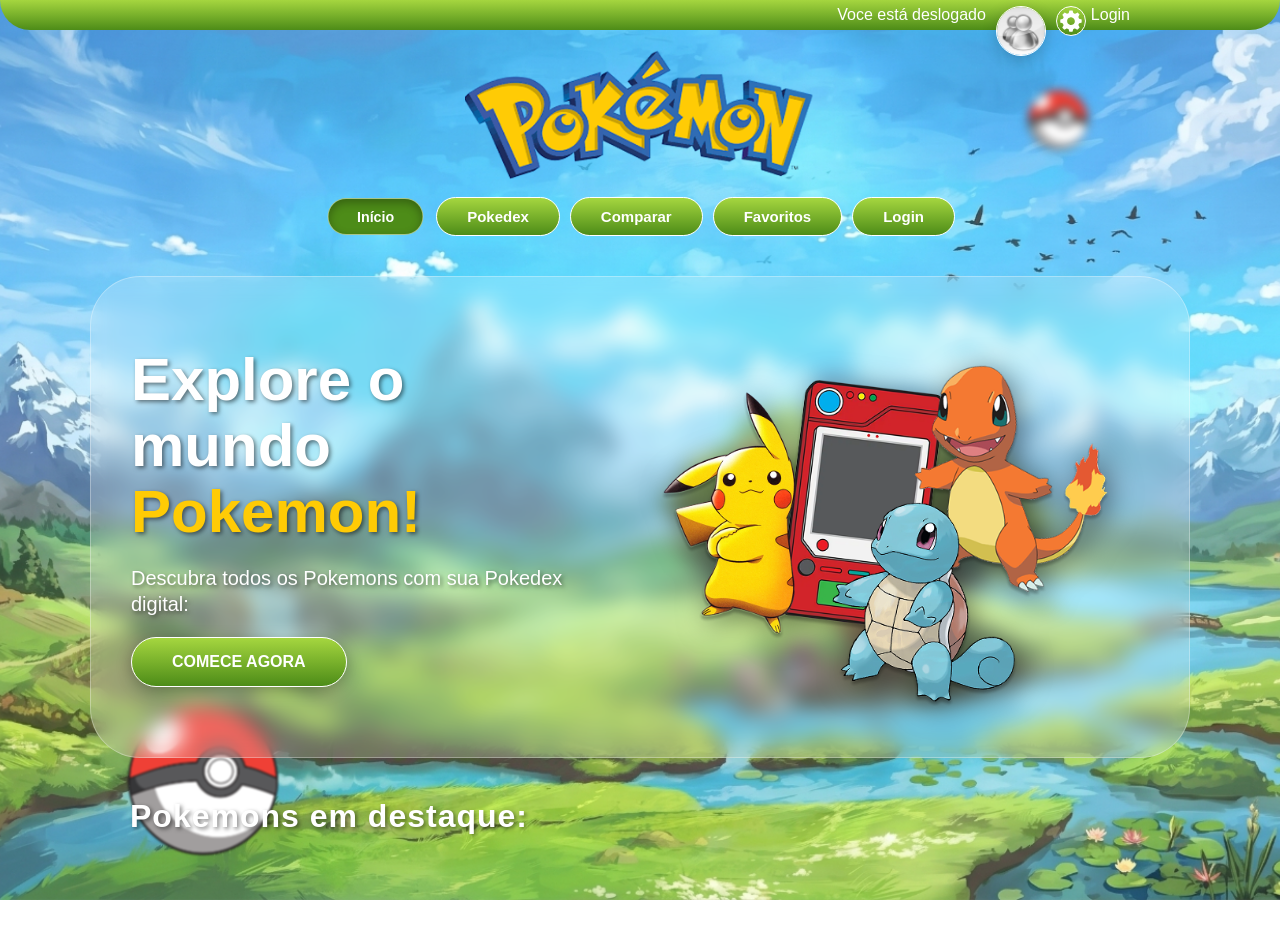
<file: index.html>
<!DOCTYPE html>
<html lang="pt-br">
<head>
    <meta charset="UTF-8">
    <meta name="viewport" content="width=device-width, initial-scale=1.0">
    <title>Redirect...</title>
    <link id="favicon" rel="icon" type="image/png" href="../assets/favicon.png">
</head>
<body>
    <script>window.location.href = "html";</script>
</body>
</html>
</file>
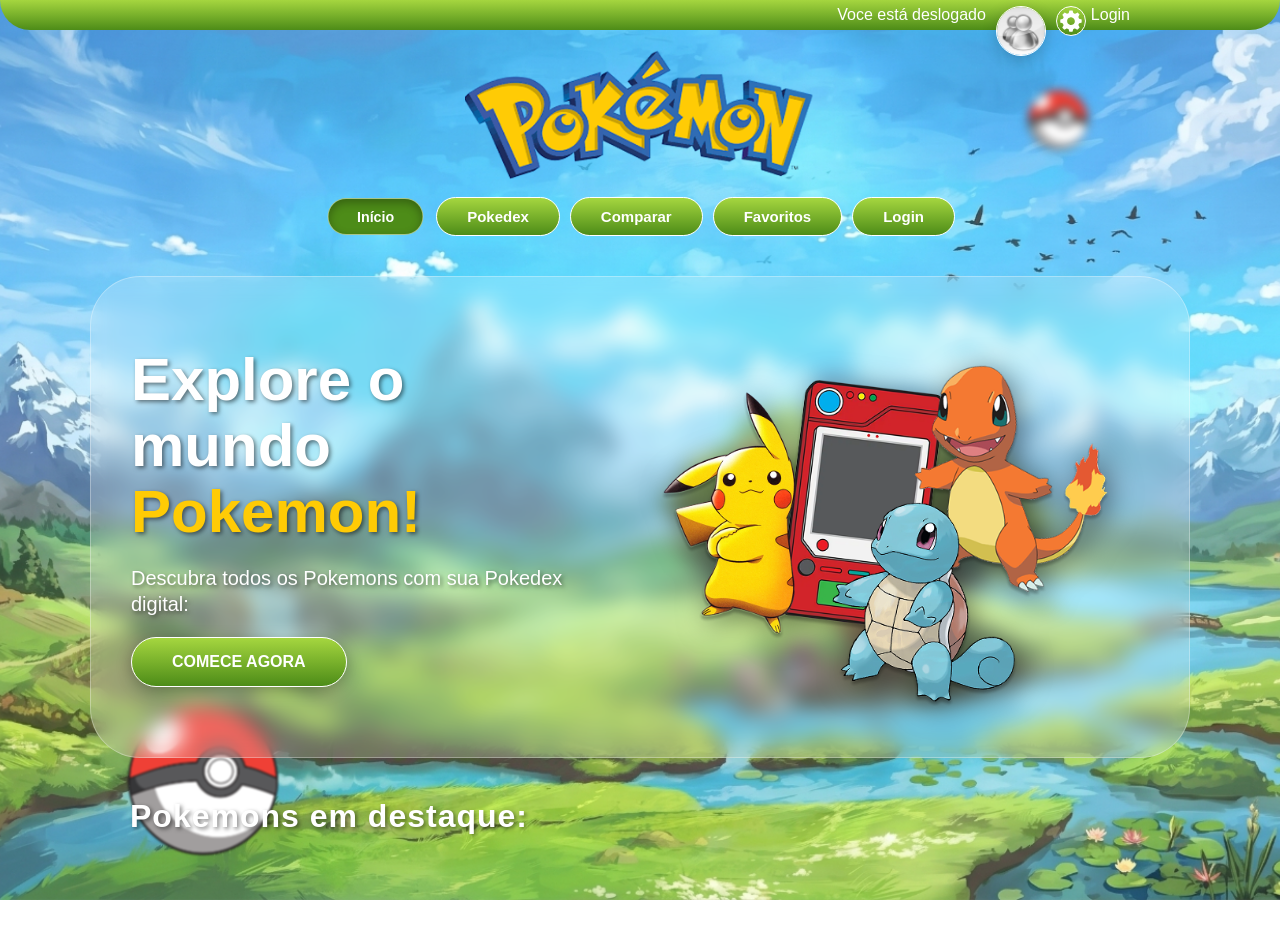
<file: html/index.html>
<!DOCTYPE html>
<html lang="pt-br">
<head>
    <script src="../js/inicializador-tema.js"></script>
    <meta charset="UTF-8">
    <meta name="viewport" content="width=device-width, initial-scale=1.0">
    <title>Pokedex</title>
    <link rel="stylesheet" href="../css/global.css">
    <link rel="stylesheet" href="../css/style-index.css">
    <link id="favicon" rel="icon" type="image/png" href="../assets/favicon.png">
</head>
<body>
    <audio id="musica" loop preload="auto">
        <source src="../assets/audio/tema.mp3" type="audio/mpeg">
        Seu navegador não suporta o elemento de áudio.
    </audio>
    <div class="userbar" id="userbar">
        <div class="userbarDivButtons">
            <span id="userBarSaudacao"></span>
            <img src="../assets/img/usericon.png" alt="UserIcon" class="userBarIconDeslogado" id="userBarIcon">
            <img src="../assets/img/configicon.svg" alt="ConfigIcon" id="ConfigIcon" onclick="toggleConfig()" class="ConfigIcon">
            
            <a href="../html/login.html" style="text-decoration: none;" id="userBarLogin">Login</a>
            <a id="userBarLogout">Sair</a>
        </div>
            
        <div class="userbarDivConfig">
            <span class="configPainel" id="configPainel"></span>
        </div>
    </div>
    
    <div class="bubbles-container">
        <div class="bubble"></div><div class="bubble"></div><div class="bubble"></div><div class="bubble"></div>
        <div class="bubble"></div><div class="bubble"></div><div class="bubble"></div><div class="bubble"></div>
    </div>

    <div class="pokeballs-container">
        <div class="pokeball p-1"></div><div class="pokeball p-2"></div><div class="pokeball p-3"></div>
    </div>

    <header>
        <nav>
            <div class="logo">
                <img src="../assets/logo-pokedex.png" alt="Logo">
            </div>
            <ul>
                <li><a href="index.html" class="btn-nav active">Início</a></li>
                <li><a href="mainpage.html" class="btn-nav">Pokedex</a></li>
                <li><a href="compare.html" class="btn-nav">Comparar</a></li>
                <li><a href="favoritos.html" class="btn-nav">Favoritos</a></li>
                <li><a href="login.html" class="btn-nav">Login</a></li>
            </ul>
        </nav>
    </header>

    <main>
        <section class="hero-banner">
            <div class="hero-content">
                <h1>Explore o mundo <span>Pokemon!</span></h1>
                <p>Descubra todos os Pokemons com sua Pokedex digital:</p>
                <button class="btn-start" onclick="window.location.href='mainpage.html'">COMECE AGORA</button>
            </div>
            <div class="hero-image">
                <div></div>
            </div>
        </section>
    </main>

    <section class="destaques">
       <h2>Pokemons em destaque:</h2>
        <div class="carousel-container">
            <button class="arrow-btn left" onclick="scrollCarousel(-1)">&#10094;</button>
            <div id="pokemon-list" class="pokemon-container"></div>
            <button class="arrow-btn right" onclick="scrollCarousel(1)">&#10095;</button>
        </div>
    </section>

    <script src="../js/global.js"></script>
    <script src="../js/index.js"></script>
</body>
</html>
</file>
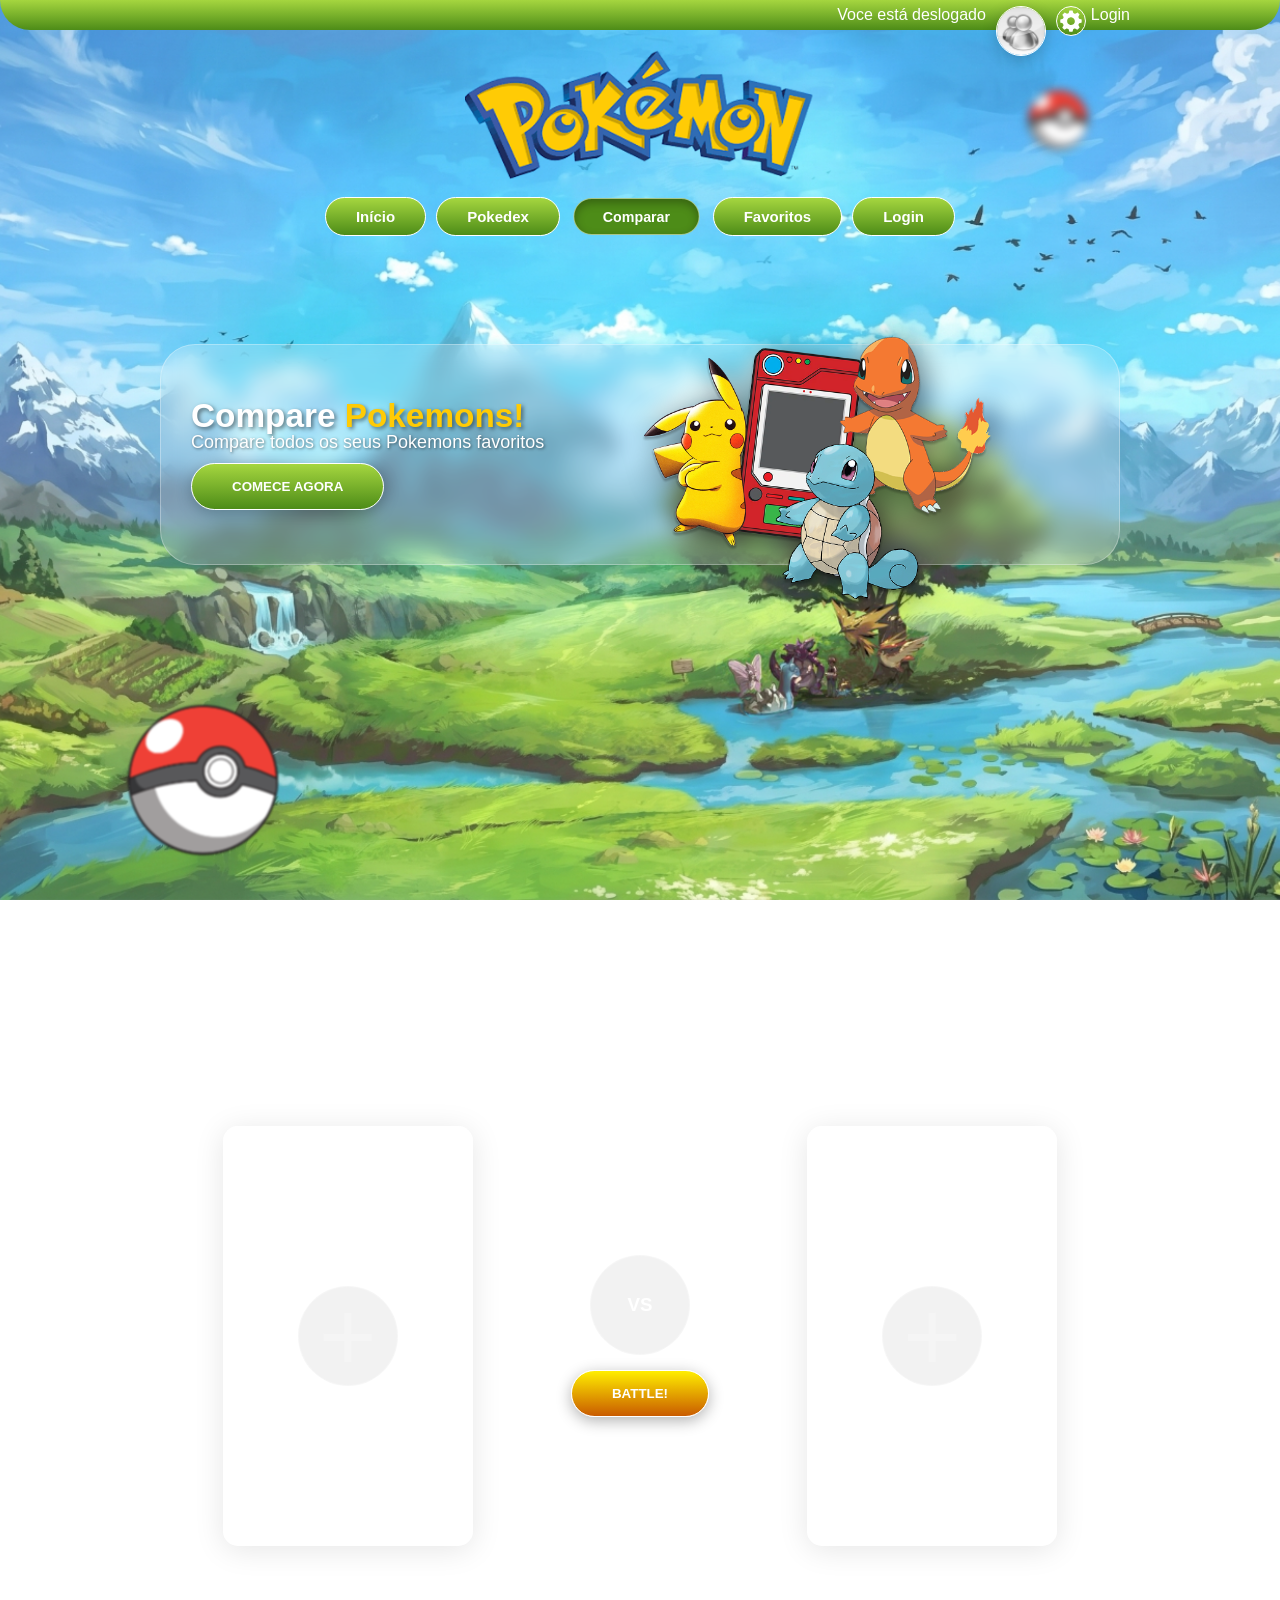
<file: html/compare.html>
<!DOCTYPE html>
<html lang="pt-BR">
<head>
    <meta charset="UTF-8">
    <meta name="viewport" content="width=device-width, initial-scale=1.0">
    <title>Pokedex - Compare</title>
    <link rel="stylesheet" href="../css/global.css">
    <link rel="stylesheet" href="../css/style-compare.css">
    <link id="favicon" rel="icon" type="image/png" href="../assets/favicon.png">
    <script src="../js/inicializador-tema.js"></script>
</head>
<body>
    <audio id="musica" loop preload="auto">
        <source src="../assets/audio/tema.mp3" type="audio/mpeg">
        Seu navegador não suporta o elemento de áudio.
    </audio>
    <div class="userbar" id="userbar">
        <div class="userbarDivButtons">
            <span id="userBarSaudacao"></span>
            <img src="../assets/img/usericon.png" alt="UserIcon" class="userBarIconDeslogado" id="userBarIcon">
            <img src="../assets/img/configicon.svg" alt="ConfigIcon" id="ConfigIcon" onclick="toggleConfig()" class="ConfigIcon">
            
            <a href="../html/login.html" style="text-decoration: none;" id="userBarLogin">Login</a>
            <a id="userBarLogout">Sair</a>
        </div>
            
        <div class="userbarDivConfig">
            <span class="configPainel" id="configPainel"></span>
        </div>
    </div>
    
    <div class="bubbles-container">
        <div class="bubble"></div><div class="bubble"></div><div class="bubble"></div><div class="bubble"></div>
        <div class="bubble"></div><div class="bubble"></div><div class="bubble"></div><div class="bubble"></div>
    </div>
    <div class="pokeballs-container">
        <div class="pokeball p-1"></div><div class="pokeball p-2"></div><div class="pokeball p-3"></div>
    </div>

    <header>
        <nav>
            <a href="index.html" class="logo"><img src="../assets/logo-pokedex.png" alt="Logo"></a>
            <ul>
                <li><a href="index.html" class="btn-nav">Início</a></li>
                <li><a href="mainpage.html" class="btn-nav">Pokedex</a></li>
                <li><a href="compare.html" class="btn-nav active">Comparar</a></li>
                <li><a href="favoritos.html" class="btn-nav">Favoritos</a></li>
                <li><a href="login.html" class="btn-nav">Login</a></li>
            </ul>
        </nav>
    </header>

    <main>
        <section class="hero-div" id="banner-div">
            <div class="hero-banner">
                <div class="hero-content">
                    <h1>Compare <span>Pokemons!</span></h1>
                    <p>Compare todos os seus Pokemons favoritos</p>
                    <button class="btn-start" onclick="irParaSectionCompare()">COMECE AGORA</button>
                </div>
                <div class="hero-image"><div></div></div>
            </div>
            <h3 id="carouselContainerComparacaoTitle"></h3>
            <div class="carousel-container-compare" id="carouselContainerComparacao">
                <button class="arrow-btn left" onclick="scrollCarouselCompare(-1)">&#10094;</button>
                <div id="divUltimasComparacoes"></div>
                <button class="arrow-btn right" onclick="scrollCarouselCompare(1)">&#10095;</button>
            </div>
        </section>

        <section class="card-add-content" id="sectionCompare">
            <div class="card-add-empty" id="card1">
                <div class="card-add-empty-circle"><h1>+</h1></div>
            </div>

            <div id="vs-button">
                <div class="card-add-empty-circle h1">
                    <h3>VS</h3>
                </div>
                <button  onclick="battle()">Battle!</button>
            </div>

            <div class="card-add-empty" id="card2">
                <div class="card-add-empty-circle"><h1>+</h1></div>
            </div>
        </section>

    </main>

    <div class="modal-container" id="modal-container"></div>

    <script src="../js/global.js"></script>
    <script src="../js/compare.js"></script>
</body>
</html>
</file>
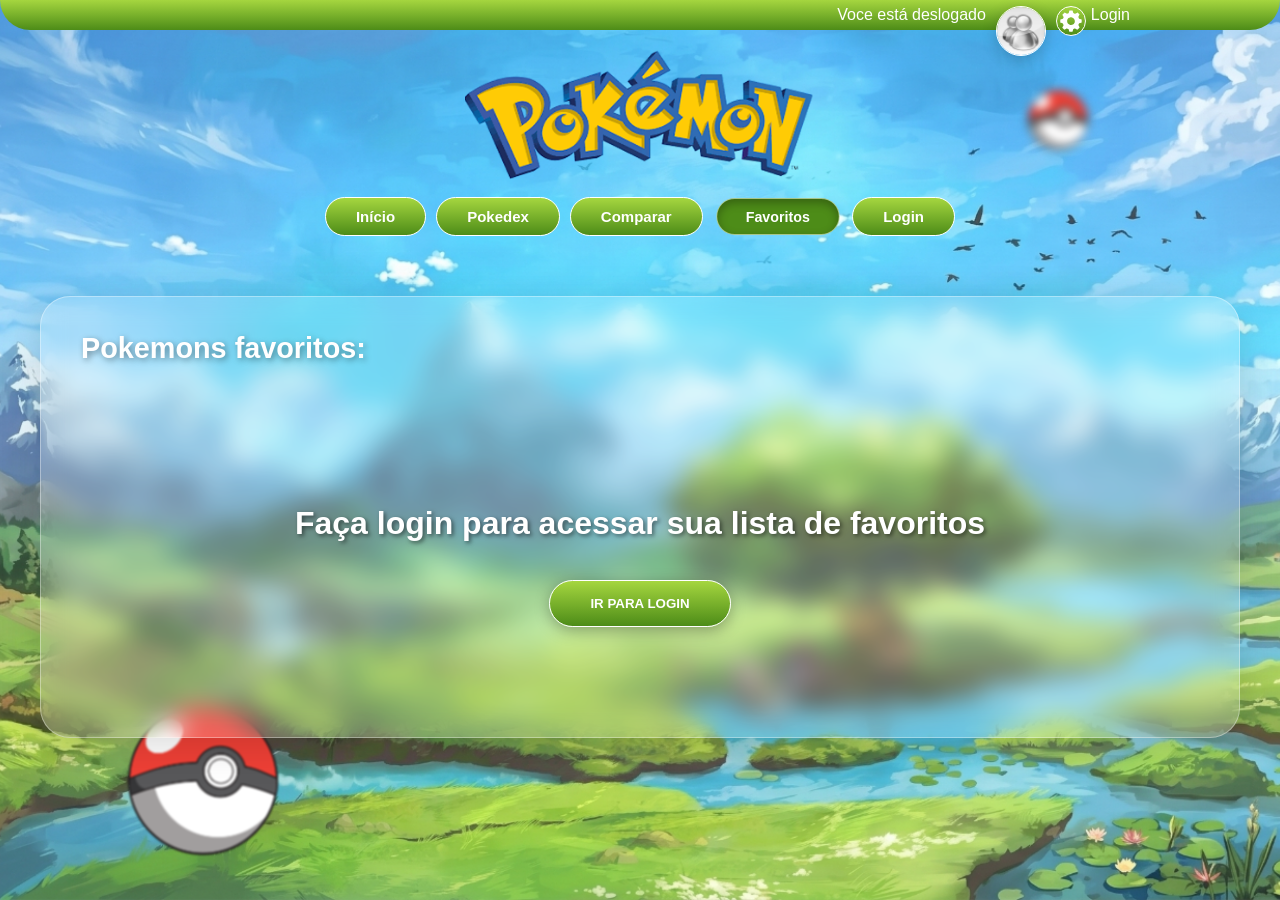
<file: html/favoritos.html>
<!DOCTYPE html>
<html lang="pt-BR">
<head>
    <script src="../js/inicializador-tema.js"></script>
    <meta charset="UTF-8">
    <meta name="viewport" content="width=device-width, initial-scale=1.0">
    <title>Pokedex - Favoritos</title>
    <link rel="stylesheet" href="../css/global.css">
    <link rel="stylesheet" href="../css/style-favoritos.css">
    <link id="favicon" rel="icon" type="image/png" href="../assets/favicon.png">
</head>
<body>
    <audio id="musica" loop preload="auto">
        <source src="../assets/audio/tema.mp3" type="audio/mpeg">
        Seu navegador não suporta o elemento de áudio.
    </audio>
    <div class="userbar" id="userbar">
        <div class="userbarDivButtons">
            <span id="userBarSaudacao"></span>
            <img src="../assets/img/usericon.png" alt="UserIcon" class="userBarIconDeslogado" id="userBarIcon">
            <img src="../assets/img/configicon.svg" alt="ConfigIcon" id="ConfigIcon" onclick="toggleConfig()" class="ConfigIcon">
            
            <a href="../html/login.html" style="text-decoration: none;" id="userBarLogin">Login</a>
            <a id="userBarLogout">Sair</a>
        </div>
            
        <div class="userbarDivConfig">
            <span class="configPainel" id="configPainel"></span>
        </div>
    </div>
    
    <div class="bubbles-container">
        <div class="bubble"></div><div class="bubble"></div><div class="bubble"></div><div class="bubble"></div>
        <div class="bubble"></div><div class="bubble"></div><div class="bubble"></div><div class="bubble"></div>
    </div>

    <div class="pokeballs-container">
        <div class="pokeball p-1"></div><div class="pokeball p-2"></div><div class="pokeball p-8"></div>
    </div>

    <header>
        <nav>
            <div class="logo"><img src="../assets/logo-pokedex.png" alt="Logo"></div>
            <ul>
                <li><a href="index.html" class="btn-nav">Início</a></li>
                <li><a href="mainpage.html" class="btn-nav">Pokedex</a></li>
                <li><a href="compare.html" class="btn-nav">Comparar</a></li>
                <li><a href="favoritos.html" class="btn-nav active">Favoritos</a></li>
                <li><a href="login.html" class="btn-nav">Login</a></li>
            </ul>
        </nav>
    </header>

    <main class="favoritos-main">
        <section class="favoritos-box">
            <h1>Pokemons favoritos:</h1>
            <div class="favoritos-grid" id="favoritosGrid"></div>
        </section>
    </main>

    <button id="backToTop" onclick="scrollToTop()">↑</button>

    <script src="../js/global.js"></script>
    <script src="../js/favoritos.js"></script>
</body>
</html>
</file>
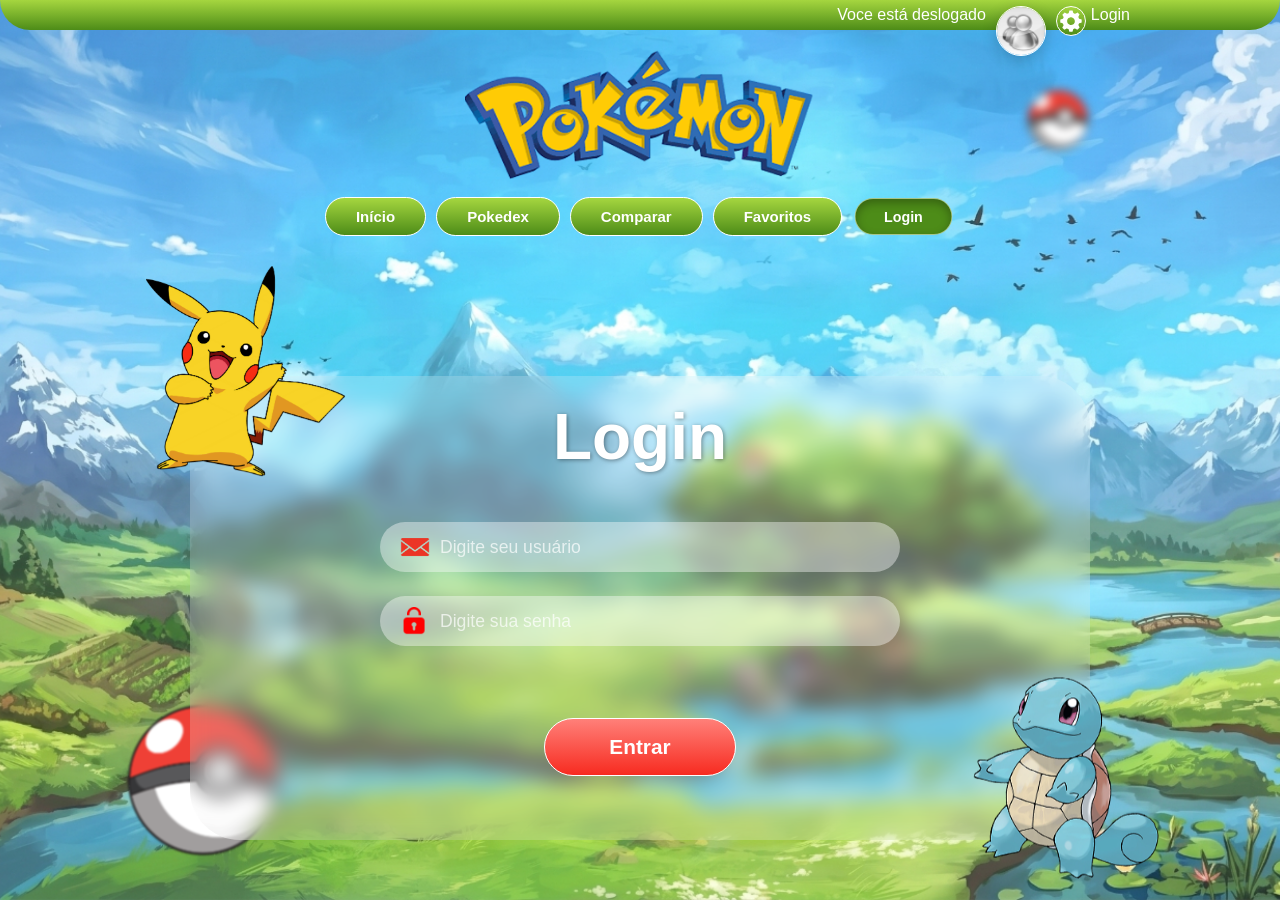
<file: html/login.html>
<!DOCTYPE html>
<html lang="pt-BR">
<head>
    <script src="../js/inicializador-tema.js"></script>
    <meta charset="UTF-8">
    <meta name="viewport" content="width=device-width, initial-scale=1.0">
    <title>Pokedex - Login</title>
    <link rel="stylesheet" href="../css/global.css">
    <link rel="stylesheet" href="../css/style-login.css">
    <link id="favicon" rel="icon" type="image/png" href="../assets/favicon.png">
</head>
<body>
    <audio id="musica" autoplay loop muted>
        <source src="../assets/audio/tema.mp3" type="audio/mpeg">
        Seu navegador não suporta o elemento de áudio.
    </audio>
    <div class="userbar" id="userbar">
        <div class="userbarDivButtons">
            <span id="userBarSaudacao"></span>
            <img src="../assets/img/usericon.png" alt="UserIcon" class="userBarIconDeslogado" id="userBarIcon">
            <img src="../assets/img/configicon.svg" alt="ConfigIcon" id="ConfigIcon" onclick="toggleConfig()" class="ConfigIcon">
            
            <a href="../html/login.html" style="text-decoration: none;" id="userBarLogin">Login</a>
            <a id="userBarLogout">Sair</a>
        </div>
            
        <div class="userbarDivConfig">
            <span class="configPainel" id="configPainel"></span>
        </div>
    </div>
    
    <div class="bubbles-container">
        <div class="bubble"></div><div class="bubble"></div><div class="bubble"></div><div class="bubble"></div>
        <div class="bubble"></div><div class="bubble"></div><div class="bubble"></div><div class="bubble"></div>
    </div>
    <div class="pokeballs-container">
        <div class="pokeball p-1"></div><div class="pokeball p-2"></div><div class="pokeball p-3"></div>
    </div>
    <header>
        <nav>
            <div class="logo"><img src="../assets/logo-pokedex.png" alt="Logo"></div>
            <ul>
                <li><a href="index.html" class="btn-nav">Início</a></li>
                <li><a href="mainpage.html" class="btn-nav">Pokedex</a></li>
                <li><a href="compare.html" class="btn-nav">Comparar</a></li>
                <li><a href="favoritos.html" class="btn-nav">Favoritos</a></li>
                <li><a href="login.html" class="btn-nav active">Login</a></li>
            </ul>
        </nav>
    </header>
    <main class="login-card-container">
        <div class="login-card">
            <div class="char-one char--left"></div>
            <div class="char-two char--right"></div>
            <h1 class="login-card-title">Login</h1>
            <form class="login-form" action="/login" method="POST">
            <div class="form-field">
                <img src="../assets/img/username.png" alt="Username" class="form-field-icon">
                <input id="usuario" type="text" name="usuario"
                    class="form-field-input" autocomplete="username" placeholder="Digite seu usuário">
            </div>
            <div class="form-field">
                <img src="../assets/img/password.png" alt="Password" class="form-field-icon form-field-icon--password">
                <input id="senha" type="password" name="senha"
                    class="form-field-input" autocomplete="current-password" placeholder="Digite sua senha">
            </div>
            <button type="submit" class="btn btn--primary">Entrar</button>
            </form>
        </div>
    </main>

    <script src="../js/global.js"></script>
    <script src="../js/login.js"></script>
</body>
</html>
</file>
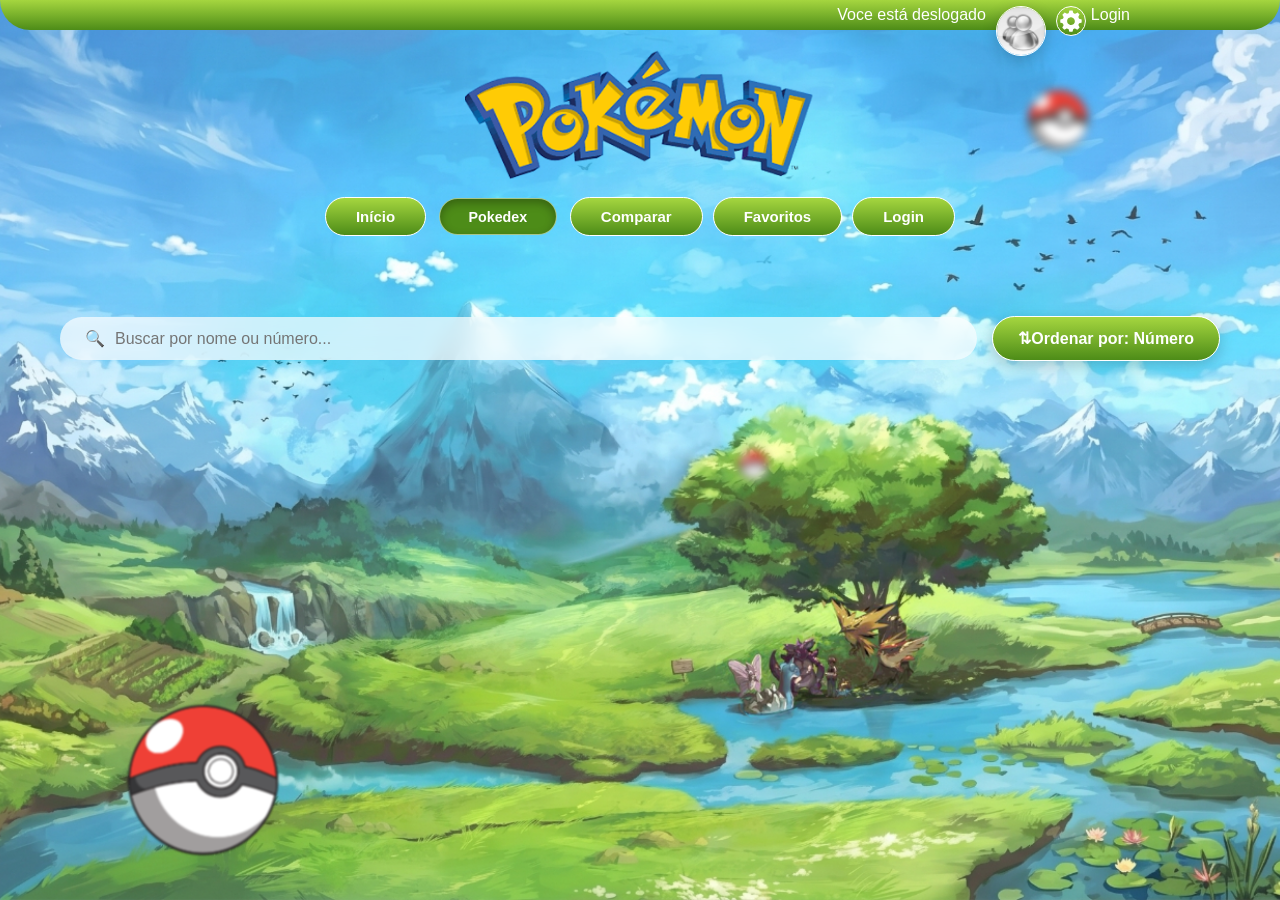
<file: html/mainpage.html>
<!DOCTYPE html>
<html lang="pt-br">
<head>
    <script src="../js/inicializador-tema.js"></script>
    <meta charset="UTF-8">
    <meta name="viewport" content="width=device-width, initial-scale=1.0">
    <title>Pokedex</title>
    <link rel="stylesheet" href="../css/global.css">
    <link rel="stylesheet" href="../css/style-pokedex.css">
    <link id="favicon" rel="icon" type="image/png" href="../assets/favicon.png">
</head>
<body>
    <audio id="musica" autoplay loop muted>
        <source src="../assets/audio/tema.mp3" type="audio/mpeg">
        Seu navegador não suporta o elemento de áudio.
    </audio>
    <div class="userbar" id="userbar">
        <div class="userbarDivButtons">
            <span id="userBarSaudacao"></span>
            <img src="../assets/img/usericon.png" alt="UserIcon" class="userBarIconDeslogado" id="userBarIcon">
            <img src="../assets/img/configicon.svg" alt="ConfigIcon" id="ConfigIcon" onclick="toggleConfig()" class="ConfigIcon">
            
            <a href="../html/login.html" style="text-decoration: none;" id="userBarLogin">Login</a>
            <a id="userBarLogout">Sair</a>
        </div>
            
        <div class="userbarDivConfig">
            <span class="configPainel" id="configPainel"></span>
        </div>
    </div>
    
    <div class="bubbles-container">
        <div class="bubble"></div><div class="bubble"></div><div class="bubble"></div><div class="bubble"></div>
        <div class="bubble"></div><div class="bubble"></div><div class="bubble"></div><div class="bubble"></div>
    </div>
    <div class="pokeballs-container">
        <div class="pokeball p-1"></div><div class="pokeball p-2"></div><div class="pokeball p-3"></div>
    </div>

    <header>
        <nav>
            <div class="logo">
                <img src="../assets/logo-pokedex.png" alt="Logo">
            </div>
            <ul>
                <li><a href="index.html" class="btn-nav">Início</a></li>
                <li><a href="mainpage.html" class="btn-nav active">Pokedex</a></li>
                <li><a href="compare.html" class="btn-nav">Comparar</a></li>
                <li><a href="favoritos.html" class="btn-nav">Favoritos</a></li>
                <li><a href="login.html" class="btn-nav">Login</a></li>
            </ul>
        </nav>
    </header>

    <div class="main-wrapper">
        <div class="search-sort-bar">
            <div class="search-container">
                <span>🔍</span>
                <input type="text" id="searchInput" placeholder="Buscar por nome ou número...">
            </div>
            <div class="sort-container" id="sortBtn">
                <span>⇅ </span>
                <span class="sort-text">Ordenar por: Número</span>
            </div>
        </div>

        <main class="pokemon-grid" id="pokemonGrid"></main>

        <div class="load-more-container">
            <button id="loadMoreBtn" onclick="carregarMais()">Carregar Mais</button>
        </div>
    </div>

    <button id="backToTop" onclick="scrollToTop()">↑</button>

    <script src="../js/global.js"></script>
    <script src="../js/mainpage.js"></script>
</body>
</html>
</file>
<file: css/global.css>
/* --- 1. VARIÁVEIS E CONFIGURAÇÃO BASE --- */
:root {
    --clr-grass: #7AC74C;
    --clr-fire: #EE8130;
    --clr-water: #6390F0;
    --clr-electric: #F7D02C;
    --clr-bug: #A6B91A;
    --clr-normal: #A8A77A;
    --clr-poison: #A33EA1;
    --clr-ground: #E2BF65;
    --clr-flying: #A98FF3;
    --clr-glass: rgba(255, 255, 255, 0.4);
    --clr-fav-red: #EE1515;
    --clr-fairy: #d685ad;
    --clr-ice: #96D9D6;
    --clr-fighting: #C22E28;
    --clr-psychic: #F95587;
    --clr-rock: #B6A136;
    --clr-ghost: #735797;
    --clr-dragon: #6F35FC;
    --clr-dark: #705746;
    --clr-steel: #B7B7CE;

    --bg-imagem: "";
    --img-pokebola: "";
    --img-trio-pokemon: "";
    --btn-enviar: "";
    --btn-enviar-hover: "";
    --img-icon-dark: "";
    --img-char-one: none;
    --img-char-two: none;
    --bg-userbar: "";
    --bg-btn-color: "";
    --bg-btn-color-active: "";
}

* { box-sizing: border-box; margin: 0; padding: 0; }

html.tema-claro{
    --bg-imagem: url('../assets/background-pokedex.png');
    --bg-userbar: linear-gradient(to bottom, #a5d63f, #4d8c18);
    --bg-btn-color: linear-gradient(to bottom, #a5d63f, #4d8c18);
    --bg-btn-color-active: #4d8c18;
    --img-pokebola: url('../assets/Pokebola.png');
    --img-trio-pokemon: url('../assets/trio-pokemon.png');
    --btn-enviar: linear-gradient(to bottom, #FF8079, #F72B20);
    --btn-enviar-hover: #F72B20;
    --img-char-one: url('../assets/img/pikachu.png');
    --img-char-two: url('../assets/img/squirtle.png');
}

html.tema-escuro{
    --bg-imagem: url('../assets/img/background-pokedex-dark.png');
    --bg-userbar: linear-gradient(to bottom,#9539ff, #380058);
    --bg-btn-color: linear-gradient(to bottom, #5200b1, #380058);
    --bg-btn-color-active: #33034e;
    --img-pokebola: url('../assets/img/pokebola-dark.png');
    --img-trio-pokemon: url('../assets/img/trio-pokemon-dark.png');
    --btn-enviar: linear-gradient(to bottom, #9539ff, #380058);
    --btn-enviar-hover:#33034e;
    --img-icon-dark: invert(24%) sepia(91%) saturate(3151%) hue-rotate(262deg) brightness(101%) contrast(105%);
    --img-char-one: url('../assets/img/umbreon.png');
    --img-char-two: url('../assets/img/darkrai.png');
}

/* O preenchimento vermelho (icon-filled) só deve funcionar se o usuário estiver logado */
/* Se não houver a classe 'user-logged-in' no body, forçamos o ícone preenchido a sumir */
body:not(.user-logged-in) .icon-filled {
    opacity: 0 !important;
}

body:not(.user-logged-in) .icon-outline {
    opacity: 1 !important;
}

body {
    font-family: 'Poppins', sans-serif;
    background: var(--bg-imagem) no-repeat center center fixed;
    background-size: cover;
    color: white;
    min-height: 100vh;
    overflow-x: hidden;
    /* transition: background 0.5s ease; */
}

/* --- 2. HEADER E NAVBAR --- */
header {
    display: flex;
    flex-direction: column;
    align-items: center;
    padding: 20px 0;
    width: 100%;
    z-index: 10;
    position: relative;
}

header nav {
    display: flex;
    flex-direction: column;
    align-items: center;
    gap: 10px;
}

header nav ul {
    display: flex;
    flex-wrap: wrap;
    justify-content: center;
    gap: 10px;
}

.logo {
    width: 350px;
    max-width: 70%;
    margin-bottom: 5px;
    display: flex;
    justify-content: center;
}

.logo img { width: 100%; height: auto; }

nav ul { display: flex; list-style: none; gap: 15px; }

.btn-nav {
    text-decoration: none;
    color: white;
    padding: 10px 30px;
    background: var(--bg-btn-color);
    border-radius: 25px;
    border: 1px solid #fff; 
    font-weight: bold;
    font-size: 15px;
    transition: 0.3s;
    display: inline-block;
    transition: background 1s ease;
}

.btn-nav:hover {
    transform: scale(1.1);
    filter: brightness(1.2);
    box-shadow: 0 6px 20px rgba(0, 0, 0, 0.4);
}

/* Efeito de Botão Apertado */
.btn-nav.active {
    background: var(--bg-btn-color-active);
    box-shadow: inset 0 4px 10px rgba(0,0,0,0.3);
    transform: scale(0.95);
    border-color: rgba(255,255,255,0.5);
}

/* Botão padrão para o Banner */
.btn-start {
    border: 1px solid white;
    background: var(--bg-btn-color);
    color: white; 
    padding: 15px 40px;
    border-radius: 30px; 
    font-weight: bold; 
    text-transform: uppercase; 
    cursor: pointer;
    box-shadow: 0 4px 15px rgba(0,0,0,0.3);
    transition: 0.3s;
}

.userbar{
    position:sticky;
    top: 0px;
    width: 100%;
    height: 30px;
    /*background: rgba(255, 255, 255, 0.2);*/
    background: var(--bg-userbar);
    /*backdrop-filter: blur(10px);
    border: 1px solid rgba(255, 255, 255, 0.3);*/
    border-radius: 0px 0px 30px 30px;
    z-index: 200;
    display: flex;
    flex-direction: column;
    align-items: center;
}

.userbarDivButtons{
    width: 980px;
    max-width: 90%;
    display: flex;
    flex-direction: row;
    justify-items: center;
    justify-content: end;
    margin-top: 6px;
}

.userbarDivConfig{
    width: 980px;
    max-width: 90%;
    display: flex;
    justify-content: end;
}

.userBarIconLogado {
    width: 50px;
    margin-right: 5px;
    margin-left: 5px;
    border-radius: 50%;
    border: 1px solid #fff;
    box-shadow: 0 4px 15px rgba(0,0,0,0.2);
    transition: 0.3s;
    z-index: 10;
}

.userBarIconLogado:hover {
    transform: translateY(-2px); 
    filter: brightness(1.1); 
}

.userBarIconDeslogado {
    width: 50px;
    margin-right: 10px;
    margin-left: 10px;
    border-radius: 50%;
    border: 1px solid #fff;
    box-shadow: 0 4px 15px rgba(0,0,0,0.2);
    transition: 0.3s;
    filter: grayscale(100%);
    -webkit-filter: grayscale(100%);
    z-index: 10;
}

.userBarIconDeslogado:hover {
    transform: translateY(-2px); 
    filter: grayscale(100%);
    -webkit-filter: grayscale(100%);
}

#ConfigIcon{
    width: 30px;
    height: 30px;
    padding: 1px;
    background: var(--bg-userbar);
    border: 1px solid rgb(255, 255, 255);
    border-radius: 50%;
    transition: 0.3s;
}

#ConfigIcon:hover{
    width: 30px;
    height: 30px;
    padding: 1px;
    background: var(--bg-userbar);
    border: 1px solid rgb(255, 255, 255);
    border-radius: 50%;
    filter: brightness(1.1); 
    transform: translateY(-2px);
}

#userBarLogin {
    color: white;
    cursor: pointer;
    height: 0px;
    margin-left: 5px;
}

#userBarLogout {
    color: white;
    cursor: pointer;
    height: 0px;
    margin-left: 5px;
}
.configPainel{
    grid-template-rows: 0fr;
    opacity: 0;
    position: relative;
    margin-top: -16px; 
    width: 200px;
    background: rgba(255, 255, 255, 0.1);
    backdrop-filter: blur(10px); 
    -webkit-backdrop-filter: blur(20px); 
    border: 1px solid rgba(255, 255, 255, 0.5); 
    box-shadow: 0 4px 30px rgba(0, 0, 0, 0.1);
    border-radius: 35px;
    z-index: 0;
    gap: 5px;
    padding: 0px 20px;
    transition: 0.5s ease-out; 
}

.configPainel.open{
    grid-template-rows: 1fr;
    opacity: 1;
    padding: 30px 0 15px 0;
    padding: 20px;
    display: flex;
    justify-items: center;
    flex-direction: column;
    gap: 0.5rem;
    color: #ffffff;
    font-family: 'Arial Narrow Bold', sans-serif;
    font-weight: 500;
}

.configPainel div {
    display: flex;
    justify-content: space-between;
}

.chave.false{
    background: #fff;
    width: 30px;
    height: 15px;
    border-radius: 7.5px;
    cursor: pointer;
    transition: background 1s ease;
}

.chave.true{
    justify-content: end;
    background: var(--bg-userbar);
    width: 30px;
    height: 15px;
    border-radius: 7.5px;
    cursor: pointer;
    transition: background 1s ease;
}

.chaveSeletor {
    width: 15px;
    height: 15px;
    background-color:#a5a5a5;
    border-radius: 50%;
    border: 1px solid #fff;
    cursor: pointer;
}

.chave.true .chaveSeletor{
    animation: slideKeyLeft 0.5s ease-in-out;
}

.chave.false .chaveSeletor{
    animation: slideKeyRight 0.5s ease-in-out;
}

@keyframes slideKeyLeft {
    from { transform: translate(-15px, 0%); opacity: 1; }
    to { transform: translate(0%, 0%); opacity: 1; }
}

@keyframes slideKeyRight {
    from { transform: translate(15px, 0%); opacity: 1; }
    to { transform: translate(0%, 0%); opacity: 1; }
}

.favorite-toggle {
    display: flex !important;
    opacity: 0.7;
    transition: opacity 0.3s, transform 0.2s;
}

.favorite-toggle:hover {
    opacity: 1;
    transform: scale(1.1);
}

/* --- COMPONENTES DE CARD --- */
.pokemon-card-container {
    position: relative;
    min-width: 15rem;
    display: flex;
    flex-direction: column;
    align-items: center;
}

.pokemon-card-base {
    width: 100%;
    height: 10.5rem;
    border-radius: 1rem;
    position: relative;
    z-index: 5;
    transition: 0.3s;
    cursor: pointer;
}

.pokemon-card-base:hover {
    box-shadow: 0 1px 10px rgba(0, 0, 0, 0.5);
}

.pokemon-image-card {
    width: 11.25rem;
    position: absolute; 
    top: -50px; 
    left: 50%; 
    transform: translateX(-50%); 
    z-index: 15; 
    filter: drop-shadow(0 0 20px rgba(255, 255, 255, 0.8)) drop-shadow(0 12px 18px rgba(0,0,0,0.25)); 
    transition: 0.3s;
}

.pokemon-card-container:hover .pokemon-image-card {
    transform: translateX(-50%) translateY(-10px) scale(1.1);
}

.hp-badge { 
    position: absolute; 
    top: 85px; 
    right: 5px; 
    background-color: var(--clr-fav-red); 
    z-index: 1000;
    padding: 2px 12px; 
    border-radius: 12px; 
    font-size: 0.75rem; 
    font-weight: bold;
}

/* Pokébola Favorito */
.favorite-toggle { 
    position: absolute; 
    top: 15px; 
    right: 15px; 
    width: 35px; 
    height: 35px; 
    cursor: pointer; 
    z-index: 20; 
    display: flex; 
    justify-content: center; 
    align-items: center; 
    border-radius: 50%; 
    background-color: rgba(255, 255, 255, 0.3);
}

.pokeball-icons-wrapper { position: relative; width: 22px; height: 22px; }
.favorite-toggle svg { position: absolute; width: 100%; height: 100%; transition: opacity 0.3s; }
.icon-filled { opacity: 0; }
.favorite-toggle.is-favorite .icon-outline { opacity: 0; }
.favorite-toggle.is-favorite .icon-filled { opacity: 1; }

/* Info Glass Panel */
.glass-info-panel { 
    position: absolute; 
    bottom: 0;
    z-index: 900; 
    width: 100%; 
    height: 80px;
    max-height: 50%;
    background: none;     
    backdrop-filter: blur(5px); 
    -webkit-backdrop-filter: blur(20px); 
    border: 1px solid rgba(255, 255, 255, 0.3); 
    box-shadow: 0 4px 30px rgba(0, 0, 0, 0.1);
    border-radius: 15px; 
    padding: 5px 20px;
    align-content: center;
    cursor: pointer;
}

.header-row { 
    display: flex; 
    justify-content: space-between; 
    align-items: center; 
}
.pokemon-name { 
    font-size: 1.2rem; 
    font-weight: 700; 
    text-transform: capitalize;
    text-shadow: 2px 2px 4px rgba(0,0,0,0.5); 
    margin: 0; }

.pokemon-number {
    font-size: 0.9rem;
    color: white;
    font-weight: normal;
    opacity: 0.8;
    text-shadow: 1px 1px 2px rgba(0, 0, 0, 0.5); 
}

/* Badges de Tipo Coloridas */
.types-wrapper { display: flex; gap: 5px; margin-top: 8px; }
.type-badge {
    padding: 2px 12px; 
    border-radius: 12px; 
    font-size: 0.75rem;
    text-transform: uppercase; 
    font-weight: bold; 
    color: white;
    border: 1px solid rgba(255,255,255,0.3);
}
.type-badge.grass { background-color: var(--clr-grass); }
.type-badge.fire { background-color: var(--clr-fire); }
.type-badge.water { background-color: var(--clr-water); }
.type-badge.electric { background-color: var(--clr-electric); }
.type-badge.bug { background-color: var(--clr-bug); }
.type-badge.normal { background-color: var(--clr-normal); }
.type-badge.poison { background-color: var(--clr-poison); }
.type-badge.flying { background-color: var(--clr-flying); }
.type-badge.ground { background-color: var(--clr-ground); }

/* --- 4. ROLLDOWN (PAINEL DE DETALHES) --- */
.expand-btn { 
    width: 30px; height: 30px;  
    background: var(--bg-btn-color); border: none; color: white;
    border-radius: 25px;
    border: 0.5px solid #fff; 
    position: absolute; 
    top: 165px; 
    left: 50%; 
    transform: translateX(-50%); 
    cursor: pointer; 
    z-index: 20; 
    box-shadow: 0 4px 8px rgba(0,0,0,0.2);
}

.details-panel { 
    display: grid; 
    grid-template-rows: 0fr; 
    transition: 0.5s ease-out; 
    width: 92%; 
    background: rgba(255, 255, 255, 0.15); 
    backdrop-filter: blur(10px); 
    border-radius: 0 0 24px 24px; 
    position: relative; 
    margin-top: -10px; 
    z-index: 1; 
    opacity: 0;
}

.details-panel.open { 
    grid-template-rows: 1fr; 
    opacity: 1; 
    padding: 30px 0 15px 0;
}

.stat-row { 
    background: var(--bg-btn-color); 
    border-radius: 20px; 
    padding: 8px 15px; 
    display: flex; 
    justify-content: space-between; 
    margin: 5px 12px; 
    font-size: 0.85rem; 
    font-weight: 600;
}

.moves-section { 
    margin: 10px 12px 0; 
    text-align: left; 
}

.pixel-move-btn {
    background: #555; 
    color: white; 
    border: 1px solid #555;
    border-radius: 12px;
    font-family: 'Courier New', monospace; 
    font-size: 9px;
    padding: 3px 6px; 
    text-transform: uppercase; 
    margin: 2px;
}

/* --- 5. FUNDO ANIMADO --- */
.bubbles-container { position: fixed; 
    top: 0; 
    left: 0; 
    width: 100%; 
    height: 100%; 
    z-index: -1; 
    overflow: hidden; 
    pointer-events: none; 
}

.bubble {
    position: absolute;
    bottom: -100px;
    background: rgba(255, 255, 255, 0.25); 
    border: 2px solid rgba(255, 255, 255, 0.4); 
    border-radius: 50%;
    box-shadow: inset 0 0 15px rgba(255, 255, 255, 0.5);
    animation: floatUp 10s infinite ease-in-out;
}
.bubble::after { 
    content: ""; 
    position: absolute; 
    top: 15%; 
    left: 15%; 
    width: 25%; 
    height: 25%; 
    background: rgba(255, 255, 255, 0.6); 
    border-radius: 50%; 
    filter: blur(1px); 
}

/* Variações das Bolhas */
.bubble:nth-child(1) { width: 40px; height: 40px; left: 10%; animation-duration: 8s; }
.bubble:nth-child(2) { width: 80px; height: 80px; left: 20%; animation-duration: 12s; animation-delay: 2s; }
.bubble:nth-child(3) { width: 50px; height: 50px; left: 35%; animation-duration: 10s; animation-delay: 4s; }
.bubble:nth-child(4) { width: 90px; height: 90px; left: 50%; animation-duration: 15s; }
.bubble:nth-child(5) { width: 30px; height: 30px; left: 65%; animation-duration: 7s; }
.bubble:nth-child(6) { width: 70px; height: 70px; left: 80%; animation-duration: 11s; }
.bubble:nth-child(7) { width: 45px; height: 45px; left: 90%; animation-duration: 9s; }
.bubble:nth-child(8) { width: 100px; height: 100px; left: 15%; animation-duration: 14s; }

@keyframes floatUp {
    0% { transform: translateY(0) scale(1); opacity: 0; }
    10% { opacity: 1; }
    100% { transform: translateY(-110vh) scale(1.1); opacity: 0; }
}

/* Pokébolas de Fundo */
.pokeballs-container { position: fixed; top: 0; left: 0; width: 100%; height: 100%; z-index: -2; pointer-events: none; overflow: hidden; }
.pokeball {
    position: absolute;
    background-image: var(--img-pokebola);
    background-size: contain;
    background-repeat: no-repeat;
    animation: floatPokeball 20s infinite linear;
}

.p-1 { width: 60px; height: 60px; top: 10%; right: 15%; filter: blur(5px);}
.p-2 { width: 150px; height: 150px; bottom: 5%; left: 10%; filter: blur(1px);}
.p-3 { width: 30px; height: 30px; top: 50%; right: 40%; filter: blur(5px);}

@keyframes floatPokeball {
    0% { transform: rotate(0deg); }
    100% { transform: rotate(360deg); }
}

/* --- 6. UTILITÁRIOS --- */
#backToTop {
    position: fixed; bottom: 30px; right: 30px;
    width: 50px; height: 50px;
    background: rgba(255, 255, 255, 0.2);
    backdrop-filter: blur(10px);
    border: 1px solid rgba(255, 255, 255, 0.4);
    color: white; border-radius: 50%;
    font-size: 24px; cursor: pointer; z-index: 1000;
    opacity: 0; transition: 0.4s; pointer-events: none;
}
#backToTop.show { opacity: 1; pointer-events: auto; }

#pokemon-list .hp-badge {
    display: none;
}

::-webkit-scrollbar{
    width: 15px;
}

::-webkit-scrollbar-track {
  background: white;
  border-radius: 10px;
  padding: 10px;
  margin: 1rem;
}

::-webkit-scrollbar-thumb {
  background: #7c7c7c; /* Cor da alça */
  border-radius: 10px;
}

::-webkit-scrollbar-thumb:hover {
  background: #555; /* Cor da alça ao passar o mouse */
}

/* =========================================================
   POP-UP GLOBAL PERSONALIZADO
   Usado por mostrarPopup(mensagem, tipo, opcoes) no script.js
   Tipos: success, error, warning, info
========================================================= */

.app-popup-overlay {
    position: fixed;
    inset: 0;
    z-index: 99999;

    display: flex;
    align-items: center;
    justify-content: center;

    padding: 20px;

    background: rgba(0, 0, 0, 0.48);

    opacity: 0;
    pointer-events: none;

    backdrop-filter: blur(5px);
    -webkit-backdrop-filter: blur(5px);

    transition: opacity 0.22s ease;
}

.app-popup-overlay.ativo {
    opacity: 1;
    pointer-events: auto;
}

.app-popup-card {
    width: 100%;
    max-width: 430px;

    background: rgba(255, 255, 255, 0.22);

    border: 1px solid rgba(255, 255, 255, 0.42);
    border-radius: 28px;

    padding: 30px 26px 26px;

    text-align: center;
    color: white;

    box-shadow:
        0 24px 60px rgba(0, 0, 0, 0.34),
        inset 0 0 24px rgba(255, 255, 255, 0.08);

    backdrop-filter: blur(18px);
    -webkit-backdrop-filter: blur(18px);

    transform: translateY(24px) scale(0.96);
    opacity: 0;

    animation: appPopupEntrada 0.28s ease forwards;
}

.app-popup-card.saindo {
    animation: appPopupSaida 0.22s ease forwards;
}

@keyframes appPopupEntrada {
    from {
        transform: translateY(24px) scale(0.96);
        opacity: 0;
    }

    to {
        transform: translateY(0) scale(1);
        opacity: 1;
    }
}

@keyframes appPopupSaida {
    from {
        transform: translateY(0) scale(1);
        opacity: 1;
    }

    to {
        transform: translateY(16px) scale(0.96);
        opacity: 0;
    }
}

.app-popup-icon {
    width: 70px;
    height: 70px;

    margin: 0 auto 18px;

    border-radius: 50%;

    display: flex;
    align-items: center;
    justify-content: center;

    font-size: 36px;
    font-weight: 900;
    line-height: 1;

    color: white;

    border: 1px solid rgba(255, 255, 255, 0.7);

    box-shadow:
        0 10px 26px rgba(0, 0, 0, 0.24),
        inset 0 0 18px rgba(255, 255, 255, 0.24);
}

.app-popup-success .app-popup-icon {
    background: linear-gradient(to bottom, #a5d63f, #4d8c18);
}

.app-popup-error .app-popup-icon {
    background: linear-gradient(to bottom, #ff6b6b, #d91f1f);
}

.app-popup-warning .app-popup-icon {
    background: linear-gradient(to bottom, #ffcb05, #c95b00);
}

.app-popup-info .app-popup-icon {
    background: linear-gradient(to bottom, #6493eb, #2456a6);
}

.app-popup-title {
    margin: 0 0 10px;

    font-size: 1.55rem;
    font-weight: 900;

    color: white;

    text-shadow: 2px 2px 4px rgba(0, 0, 0, 0.42);
}

.app-popup-message {
    margin: 0 auto 24px;

    max-width: 340px;

    color: rgba(255, 255, 255, 0.92);

    font-size: 1rem;
    font-weight: 600;
    line-height: 1.55;

    text-shadow: 1px 1px 3px rgba(0,0,0,0.35);
}

.app-popup-actions {
    display: flex;
    justify-content: center;
    align-items: center;
    gap: 12px;

    flex-wrap: wrap;
}

.app-popup-btn {
    min-width: 140px;

    border: 1px solid rgba(255, 255, 255, 0.85);
    border-radius: 999px;

    padding: 12px 24px;

    color: white;

    font-size: 1rem;
    font-weight: 800;
    font-family: inherit;

    cursor: pointer;

    transition:
        transform 0.2s ease,
        filter 0.2s ease,
        background 0.2s ease,
        box-shadow 0.2s ease;
}

.app-popup-btn-primary {
    background: var(--bg-btn-color);

    box-shadow: 0 8px 20px rgba(0, 0, 0, 0.24);
}

.app-popup-btn-secondary {
    background: rgba(255, 255, 255, 0.16);
}

.app-popup-btn:hover {
    transform: translateY(-2px);
    filter: brightness(1.1);
    box-shadow: 0 10px 24px rgba(0, 0, 0, 0.30);
}

.app-popup-btn:focus-visible {
    outline: 3px solid rgba(255, 255, 255, 0.85);
    outline-offset: 4px;
}

@media (max-width: 520px) {
    .app-popup-overlay {
        padding: 16px;
        align-items: center;
    }

    .app-popup-card {
        max-width: 100%;
        border-radius: 24px;
        padding: 26px 20px 22px;
    }

    .app-popup-icon {
        width: 62px;
        height: 62px;
        font-size: 31px;
        margin-bottom: 16px;
    }

    .app-popup-title {
        font-size: 1.32rem;
    }

    .app-popup-message {
        font-size: 0.96rem;
        line-height: 1.45;
        margin-bottom: 22px;
    }

    .app-popup-actions {
        width: 100%;
        flex-direction: column;
    }

    .app-popup-btn {
        width: 100%;
        min-height: 48px;
        font-size: 1rem;
    }
}
</file>
<file: css/style-index.css>
header nav {
    display: flex;
    flex-direction: column;
    align-items: center;
    gap: 10px;
}

.logo {
    width: clamp(200px, 60vw, 350px);
    margin-bottom: 5px;
    display: flex;
    justify-content: center;
}

.logo img {
    width: 100%;
    height: auto;
}

.hero-banner {
    display: flex;
    justify-content: space-between;
    align-items: center;
    gap: clamp(16px, 3vw, 40px);
    background: rgba(255, 255, 255, 0.2);
    backdrop-filter: blur(10px);
    margin: 20px auto;
    width: min(90%, 1100px);
    border-radius: clamp(24px, 4vw, 50px);
    padding: clamp(24px, 4vw, 40px);
    width: min(90%, 1100px);
    border-radius: clamp(24px, 4vw, 50px);
    padding: clamp(24px, 4vw, 40px);
    border: 1px solid rgba(255, 255, 255, 0.3);
    position: relative;
}

.hero-content{
    flex: 1 1 0;
    min-width: 0;
    text-align: left;

}

.hero-content h1 {
    font-size: clamp(1.4rem, 5vw, 60px);
    line-height: 1.1;
    text-shadow: 2px 2px 4px rgba(0, 0, 0, 0.5);
    margin: 0 0 20px;
    font-size: clamp(1.4rem, 5vw, 60px);
    line-height: 1.1;
    text-shadow: 2px 2px 4px rgba(0, 0, 0, 0.5);
    margin: 0 0 20px;
}

.hero-content p {
    font-size: clamp(0.8rem, 2.2vw, 20px);
    line-height: 1.3;
    text-shadow: 2px 2px 4px rgba(0, 0, 0, 0.5);
    margin: 0 0 20px;
    font-size: clamp(0.8rem, 2.2vw, 20px);
    line-height: 1.3;
    text-shadow: 2px 2px 4px rgba(0, 0, 0, 0.5);
    margin: 0 0 20px;
}

.hero-content span {
    color: #ffcb05;
    display: block;
}

.hero-image{
    flex: 0 1 auto;
    display: flex;
    justify-content: flex-end;
    align-items: flex-end;
}

.hero-image div{
    margin-top: 0;
    width: clamp(250px, 40vw, 550px);
    height: 400px;
    background: var(--img-trio-pokemon);
    z-index: 10;
    pointer-events: none;
    background: var(--img-trio-pokemon);
    background-size: 100%;
    background-repeat: no-repeat;
    background-position: 0;
    filter: drop-shadow(5px 5px 15px rgba(0,0,0,0.5));
    overflow: hidden;
}

.btn-start {
    display: inline-block;
    border: 1px solid white;
    background: var(--bg-btn-color);
    color: white; 
    padding: 15px clamp(12px, 4vw, 40px);
    border-radius: 30px; 
    font-weight: bold; 
    text-transform: uppercase; 
    font-size: clamp(0.8rem, 1.5vw, 16px);
    cursor: pointer; 
    box-shadow: 0 4px 15px rgba(0, 0, 0, 0.3);
    transition: 0.3s;
}

.btn-start:hover {
    transform: scale(1.1);
    filter: brightness(1.2);
    box-shadow: 0 6px 20px rgba(0, 0, 0, 0.4);
}

.hero-image {
    flex: 0 1 auto;
    display: flex;
    justify-content: flex-end;
    align-items: flex-end;
}

.hero-image img {
    width: clamp(250px, 40vw, 550px);
    height: auto;
    margin-bottom: -40px;
    filter: drop-shadow(5px 5px 15px rgba(0, 0, 0, 0.5));
}

.destaques h2 {
    color: white;
    color: white;
    font-family: 'Poppins', sans-serif;
    font-size: clamp(1.4rem, 3vw, 2rem);
    font-weight: 700;
    font-size: clamp(1.4rem, 3vw, 2rem);
    font-weight: 700;
    text-align: left;
    max-width: 1060px;
    margin: 40px auto 5px;
    padding-left: clamp(16px, 2vw, 20px);
    max-width: 1060px;
    margin: 40px auto 5px;
    padding-left: clamp(16px, 2vw, 20px);
    text-shadow: 2px 2px 4px rgba(0, 0, 0, 0.5);
    letter-spacing: 1px;
}

.carousel-container {
    position: relative;
    max-width: 1280px;
    max-width: 1280px;
    margin: 0 auto;
    display: flex;
    align-items: center;
    justify-content: center;
    padding: 0 clamp(112px, 5vw, 60px);
    box-sizing: border-box;
    padding: 0 clamp(112px, 5vw, 60px);
    box-sizing: border-box;
}

.pokemon-container {
    display: flex;
    flex-direction: row;
    flex-wrap: nowrap;
    overflow-x: auto;
    scroll-behavior: smooth;
    -webkit-overflow-scrolling: touch;
    scrollbar-width: none;
    scroll-snap-type: x mandatory;
    gap: 15px;
    padding: 50px 10px 40px;
    overflow-x: auto;
    scroll-behavior: smooth;
    -webkit-overflow-scrolling: touch;
    scrollbar-width: none;
    scroll-snap-type: x mandatory;
    gap: 15px;
    padding: 50px 10px 40px;
    width: 100%;
    box-sizing: border-box;
    box-sizing: border-box;
}

.pokemon-container::-webkit-scrollbar {
    display: none;
}

.pokemon-container .pokemon-card-container {
    flex: 0 0 calc((100% - 3 * 15px) / 4);
    min-width: 0;
    scroll-snap-align: start;
}

.pokemon-container::-webkit-scrollbar {
    display: none;
    flex: 0 0 calc((100% - 3 * 15px) / 4);
    min-width: 0;
    scroll-snap-align: start;
}

.arrow-btn {
    position: absolute;
    top: 50%;
    transform: translateY(-50%);
    background: rgba(255, 255, 255, 0.3);
    backdrop-filter: blur(5px);
    border: 1px solid rgba(255, 255, 255, 0.4);
    border-radius: 50%;
    width: 45px;
    height: 45px;
    cursor: pointer;
    z-index: 100;
    display: flex;
    align-items: center;
    justify-content: center;
    color: white;
    font-size: 18px;
    transition: all 0.3s ease;
}

.arrow-btn:hover {
    background: rgba(255, 255, 255, 0.6);
    transform: translateY(-50%) scale(1.1);
    color: #4d8c18;
}

.arrow-btn.left  { left: -60px; }
.arrow-btn.right { right: -60px; }

@media (max-width: 1200px) {
    .arrow-btn.left  { left: 5px; }
    .arrow-btn.right { right: 5px; }

    .pokemon-container .pokemon-card-container {
        flex: 0 0 calc((100% * 15px));
    }
}

@media (max-width: 1200px) {
    .arrow-btn.left  { left: 5px; }
    .arrow-btn.right { right: 5px; }

    .pokemon-container .pokemon-card-container {
        flex: 0 0 calc((100% * 15px));
    }
}
</file>
<file: css/style-compare.css>
/* --- BANNER HERO (PADRÃO INDEX) --- */
.hero-div {
    display: flex;
    flex-direction: column;
    justify-content: space-around;
    align-items: center;
    width: 100vw;
    height: 70vh;
}

.hero-banner {
    display: flex;
    align-items: center;
    background: rgba(255, 255, 255, 0.2);
    backdrop-filter: blur(10px);
    width: 60rem;
    max-width: 90%;
    height: 35%;
    border-radius: 35px;
    margin-top: 1.5rem;
    padding: 30px 30px;
    border: 1px solid rgba(255, 255, 255, 0.3);
}

.hero-content{
    width: 70%;
}

.hero-content h1 { 
    font-size: 25pt;
    line-height: 1;
    text-shadow: 2px 2px 4px rgba(0,0,0,0.5);
}

.hero-content p { 
    font-size: 18px; 
    margin-bottom: 10px; 
    text-shadow: 1px 1px 3px rgba(0,0,0,0.5); 
}

.hero-content span { color: #ffcb05; }

.hero-image{
    position: absolute;
    right: 10%;
}

@media(max-width:970px){
    .hero-image{
        position: absolute;
        top: -40%;
        right: -5%;
    }
}

.hero-image div{
    margin-top: 0;
    max-width: 40vw;
    width: 400px;
    height: 400px;
    background: var(--img-trio-pokemon);
    z-index: 10;
    pointer-events: none;
    background: var(--img-trio-pokemon);
    background-size: 100%;
    background-repeat: no-repeat;
    background-position: 0;
    filter: drop-shadow(5px 5px 15px rgba(0,0,0,0.5));
    overflow: hidden;
}

.carousel-container-compare {
    position: relative;
    width: 960px;
    max-width: 70%;
    margin: 0 auto;
    display: flex;
    flex-direction: row;
    justify-content: space-around;
    align-items: center;
    justify-content: center;
}

#divUltimasComparacoes {
    width: 100%;
    min-height: 50%;
    padding: 1rem 0rem 0rem 0rem;
    margin-bottom: 3rem;
    display: flex;
    overflow-x:scroll;
    overflow-y: hidden;
    gap: 4rem;
    padding: 0 0 0 5px;
}

#divUltimasComparacoes::-webkit-scrollbar{
    width: 1px;
}

#divUltimasComparacoes::-webkit-scrollbar-track {
  background: rgba(255, 255, 255, 0.2);
  border-radius: 1px;
  padding: 1px;
  margin: 1rem;
}

#divUltimasComparacoes::-webkit-scrollbar-thumb {
  background: #d3d3d3; /* Cor da alça */
  border-radius: 1px;
}

#divUltimasComparacoes::-webkit-scrollbar-thumb:hover {
  background: none;
}

.cardComparacao{
    width: 270px;
    min-height: 110px;
    display: flex;
    border-radius: 35px;
    position: relative;
}

.card-comp-base{
    width: 100%;
    display: flex;
    flex-direction: row;
    justify-content: space-around;
    justify-content: center;
}

.card-comp-img-poke{
     width: 150px;
     margin-bottom: 3rem;
}

.card-comp-img-w{
    width: 70px;
    position: absolute;
    bottom: 5.5rem;
    left: 0rem;
}

.card-comp-img-l{
    width: 70px;
    position: absolute;
    bottom: 5.5rem;
    right: 0rem;
}

.card-comp-info{
    position: absolute; 
    bottom: 0;
    z-index: 15; 
    width: 100%; 
    height: 80px;
    display: flex;
    justify-content: space-around;
    background: rgba(110, 110, 110, 0.3);      
    backdrop-filter: blur(5px); 
    -webkit-backdrop-filter: blur(20px); 
    border: 1px solid rgba(255, 255, 255, 0.3); 
    box-shadow: 0 4px 30px rgba(0, 0, 0, 0.1);
    border-radius: 35px; 
    padding: 5px 20px;
}

.card-comp-coluna{
    display: flex;
    flex-direction: column;
    justify-content: space-between;
    justify-content: center;
    align-items: center;
    gap: 0.4rem;
}

.card-comp-vs{
    align-content: center;
}

.arrow-btn {
    position: absolute;
    top: 50%; 
    transform: translateY(-50%);
    background: rgba(255, 255, 255, 0.3); 
    backdrop-filter: blur(5px);
    border: 1px solid rgba(255, 255, 255, 0.4);
    border-radius: 50%; 
    width: 45px;
    height: 45px;
    cursor: pointer;
    z-index: 10;
    display: flex;
    align-items: center;
    justify-content: center;
    color: white;
    font-size: 18px;
    transition: all 0.3s ease;
}

.arrow-btn:hover {
    background: rgba(255, 255, 255, 0.6);
    transform: translateY(-50%) scale(1.1); 
    color: #4d8c18; 
}

.arrow-btn.left { left: -60px; }
.arrow-btn.right { right: -60px; }

#divUltimasComparacoes::-webkit-scrollbar{
    height: 1px;
    width: 1px;
    background: none;
    
}

#divUltimasComparacoes::-webkit-scrollbar-track {
  background: none;
}

#divUltimasComparacoes::-webkit-scrollbar-thumb {
  background: none;
}

#divUltimasComparacoes::-webkit-scrollbar-thumb:hover {
  background: none;
}

/* --- GRID E SLOTS DE COMPARAÇÃO --- */
.card-add-content {
width: 100vw;
height: 100vh;
display: flex;
flex-wrap: wrap;
margin-top: 0px;
justify-content: center;
align-items: center;
gap: 8%;
padding: 2%;
visibility: hidden;
}

@media(max-width:790px){
    .card-add-content {
        flex-wrap: unset;
        flex-direction: column;
        margin-top: 200px;
        gap: 100;
    }
}


/* Slot Vazio com "+" */
.card-add-empty {
    background: rgba(255, 255, 255, 0.2);
    min-height: 420px;
    width: 250px;
    backdrop-filter: blur(10px);
    -webkit-backdrop-filter: blur(10px);
    border: 1px solid rgba(255, 255, 255, 0.3);
    box-shadow: 0 4px 30px rgba(0, 0, 0, 0.1);
    border-radius: 15px;
    display: flex;
    align-items: center;
    justify-content: center;
    transition: transform 0.3s ease;     
}

.card-add-empty:hover { transform: scale(1.05); }

.card-add-empty-circle {
    background: rgba(129, 129, 129, 0.1);
    height: 100px;
    width: 100px;
    border-radius: 50%;
    display: flex;
    align-items: center;
    justify-content: center;
    border: 1px solid rgba(255, 255, 255, 0.3);
}

.card-add-empty-circle h1 { 
    font-size: 100px; 
    font-weight: 100; 
    color: rgba(255, 255, 255, 0.2); 
    margin: 0;
}

#vs-button {
    display: flex;
    flex-direction: column;
    align-items: center;
}

#vs-button button {
    border: 1px solid white;
    background: linear-gradient(to bottom, #ffee00 0%, #c95b00 100%);
    color: white; 
    padding: 15px 40px;
    border-radius: 30px; 
    font-weight: bold; 
    text-transform: uppercase;
    margin-top: 15px;
    cursor: pointer;
    box-shadow: 0 4px 15px rgba(0,0,0,0.3);
    transition: 0.3s;
}

/* --- CARD PREENCHIDO --- */
.card-add { 
    width: 250px; 
    height: 420px; 
    display: flex; 
    flex-direction: column; 
    animation: slideUp 0.3s ease forwards;
}

.card-add-head {
    position: relative;
    display: flex;
    flex-direction: column;
    height: 40%;
    width: 100%;
    border-radius: 15px;
    background: rgba(255, 255, 255, 0.1);
    backdrop-filter: blur(10px);
    -webkit-backdrop-filter: blur(10px);
    border: 1px solid rgba(255, 255, 255, 0.3);
    box-shadow: 0 4px 30px rgba(0, 0, 0, 0.1);
}

.card-img {
    position: absolute;
    bottom: 20px;
    flex: 0 0 calc(33.333% - 7px); 
    left: 5%;   
    width: 85%;
    z-index: 10;
    filter: drop-shadow(0 10px 15px rgba(0, 0, 0, 0.526));
    animation: slideUp 0.6s ease forwards;
}

/* PAINEL DE VIDRO*/
.card-add-head-title {
    position: absolute; 
    bottom: 0;
    z-index: 20; 
    width: 100%; 
    height: 70px;         
    backdrop-filter: blur(5px); 
    -webkit-backdrop-filter: blur(20px); 
    border: 1px solid rgba(255, 255, 255, 0.3); 
    box-shadow: 0 4px 30px rgba(0, 0, 0, 0.1);
    border-radius: 15px; 
    padding: 15px 20px; 
    display: block; 
}

.card-add-head-title .header-row {
    display: flex;
    justify-content: space-between;
    align-items: center;
}

.card-add-head-title .pokemon-name {
    font-size: 1.2rem;
    font-weight: 700;
    text-transform: capitalize;
    color: white;
    text-shadow: 2px 2px 4px rgba(0,0,0,0.5);
    margin: 0;
}

.card-add-head-title .pokemon-number {
    font-size: 0.9rem;
    color: white;
    font-weight: normal;
    opacity: 0.8;
    text-shadow: 1px 1px 2px rgba(0, 0, 0, 0.5); 
}

.card-add-head-title .types-wrapper {
    display: flex;
    gap: 5px;
    margin-top: 8px; /* Espaço entre nome e badges */
}

/* --- SEÇÃO DE STATUS INFERIOR --- */
.card-add-info-content {
    width: 100%;
    height: 60%;
    display: flex;
    flex-direction: column;
    justify-content: space-around;
    align-items: center;
    padding: 10px 0;
    list-style: none;
}

.card-add-info {
    display: flex;
    justify-content: center;
    width: 90%;
    padding: 10px 0;
    background: var(--bt-nav);
    border: 1px solid rgba(255, 255, 255, 0.3);
    border-radius: 20px;
    box-shadow: 0 4px 30px rgba(0, 0, 0, 0.1);
    color: white;
    font-weight: bold;
    font-size: 0.9rem;
    animation: slideUp 0.8s ease forwards;
}

.battle-content {
    width: 100vw;
    height: 100vh;
    display: flex;
    flex-direction: row;
    background-color: black;
    justify-content: center;
    align-items: center;
    gap: 8%;
    padding: 2%;
    display: none;
}

#battleDiv {
    width: 100vw;
    height: 100vh;
    max-width: 90%;
    display: flex;
    flex-direction: row;
    justify-content: space-around;
    justify-content: center;
    align-items: center;
}

#winner-column {
    width: 100%;
    height: 100%;
    display: flex;
    flex-wrap: wrap;
    justify-content: space-around;
    justify-content: center;
    align-items: center;
    align-content: center;
}

#winner-column div {
    justify-items: center;
    max-width: 90%;
}

#winner-pokemon-name {
    font-family: Verdana, Geneva, Tahoma, sans-serif;
    font-size: xxx-large;
    font-size: 30pt;
    text-shadow: 2px 2px 10px rgba(0, 0, 0, 0.5); 
}

.imagem-pokemon-winner {
    width: 30rem;
    max-width: 100%;
}

.imagem-winner {
    width: 22rem;
    max-width: 100%;
    padding: 3rem 0rem 3rem 0rem;
}

#buttonFecharWinner:hover{
    background: rgba(255, 255, 255, 0.3);
    
}

@keyframes slideUp {
    from { transform: translate(0%, -30%); opacity: 0; }
    to { transform: translate(0%, 0%); opacity: 1; }
}

@keyframes tranparencia {
    from { opacity: 1; }
    to { opacity: 0; }
}

@keyframes battleWin {
    from { opacity: 0; }
    to { opacity: 1; }
}

/* --- SEÇÃO MODAL COMPARE --- */

#fade{
    position: fixed;
    top: 0;
    left: 0;
    width: 100%;
    height: 100%;
    z-index: 15;
    background-color: rgba(0, 0, 0, 0.5);
}

#modal{
    position: fixed;
    top: 50%;
    left: 50%;
    width: 950px;
    height: 600px;
    max-width: 80%;
    max-height: 80%;
    transform: translate(-50%, -50%);
    background: rgba(255, 255, 255, 0.2);
    backdrop-filter: blur(10px); 
    -webkit-backdrop-filter: blur(20px); 
    border: 1px solid rgba(255, 255, 255, 0.3); 
    box-shadow: 0 4px 30px rgba(0, 0, 0, 0.1);
    border-radius: 35px;
    z-index: 20;
    padding: 1.5rem;
    animation: modalAnimation 0.3s ease forwards;
}

@keyframes modalAnimation {
    from { transform: translate(-50%, 0%); opacity: 0; }
    to { transform: translate(-50%, -50%); opacity: 1; }
}

/* --- BARRA DE BUSCA E ORDENAÇÃO --- */
.search-sort-bar {
    display: flex;
    flex-wrap: wrap;
    justify-content: space-between;
    justify-content: end;
    width: 100%;
    min-height: 4rem;
    align-items: center;
    border-bottom: 1px solid white;
    gap: 15px;
    align-items: center;
}

.search-container {
    display: flex;
    flex: 1;
    min-width: 70%;
    background: rgba(255,255,255,0.7);
    border-radius: 30px;
    padding: 12px 25px;
    backdrop-filter: blur(10px);
}

.search-container input {
    border: none;
    background: transparent;
    width: 100%;
    outline: none;
    font-size: 1rem;
    margin-left: 10px;
}

.sort-container {
    background: var(--bt-nav);
    color: white;
    padding: 12px 25px;
    border-radius: 25px;
    border: 1px solid #fff;
    display: flex;
    align-items: center;
    font-weight: 600;
    cursor: pointer;
    transition: 0.3s;
    box-shadow: 0 4px 15px rgba(0,0,0,0.2);
}

.sort-container:hover { 
    transform: translateY(-2px); 
    filter: brightness(1.1); 
}

#buttonFecharX{
    background: var(--bt-nav);
    color: white;
    padding: 10px 16px;
    border-radius: 25px;
    border: 1px solid #fff;
    align-items: center;
    font-weight: 500;
    font-size: 16pt;
    text-decoration: none;
    cursor: pointer;
    transition: 0.3s;
    box-shadow: 0 4px 15px rgba(0,0,0,0.2);
}

#buttonFecharX:hover {
    transform: translateY(-2px); 
    filter: brightness(1.1); 
}

#buttonFecharXModalWinner{
    position: absolute;
    top: 1rem;
    right: 1rem;
    background: var(--bt-nav);
    color: white;
    padding: 10px 16px;
    border-radius: 25px;
    border: 1px solid #fff;
    align-items: center;
    font-weight: 500;
    font-size: 16pt;
    text-decoration: none;
    cursor: pointer;
    transition: 0.3s;
    box-shadow: 0 4px 15px rgba(0,0,0,0.2);
}

#buttonFecharXModalWinner:hover {
    transform: translateY(-2px); 
    filter: brightness(1.1); 
}

#modal-body {
    width: 95%;
    height: 78%;
    position:absolute;
    left: 50%;
    padding: 1rem;
    translate: -50%;
    bottom: 0px;
    display: grid;
    overflow-y: auto;
}

#modal-body-grid {
    margin-top: 3rem;
    display: grid;
    grid-template-columns: repeat(auto-fill , minmax(240px, 1fr));
    gap: 6rem 1.5rem;
}

#modal-body::-webkit-scrollbar{
    width: 8px;
}

#modal-body-grid::-webkit-scrollbar-track {
  background: rgba(255, 255, 255, 0.2);
  border-radius: 10px;
  padding: 10px;
  margin: 1rem;
}

#modal-body-grid::-webkit-scrollbar-thumb {
  background: #d3d3d3; /* Cor da alça */
  border-radius: 10px;
}

#modal-body-grid::-webkit-scrollbar-thumb:hover {
  background: #555; /* Cor da alça ao passar o mouse */
}

#loadMoreBtnModal{
    background: rgba(255, 255, 255, 0.1);
    color: white;
    border: 1px solid rgba(255, 255, 255, 0.4);
    padding: 12px 45px;
    border-radius: 30px;
    font-size: 1rem;
    font-weight: 600;
    cursor: pointer;
    transition: 0.3s ease;
    backdrop-filter: blur(5px);
    margin-top: 60px;
}

#loadMoreBtnModal:hover {
    background: rgba(255, 255, 255, 0.25);
    transform: translateY(-3px);
}

/* ajustes de responsividade do modal */

@media (max-width: 768px) {
    #modal-body-grid {
        grid-template-columns: repeat(2, 1fr);
        gap: 4.5rem 1rem;
        padding-top: 2.5rem;
        margin-top: 0;
    }
    #modal-body-grid .pokemon-card-container {
        min-width: 0; 
        width: 100%;
    }
    #modal-body-grid .pokemon-image-card {
        width: 7.5rem;
        top: -35px;
    }
    #modal-body-grid .pokemon-card-base {
        height: 9rem;
    }
    #modal-body-grid .glass-info-panel {
        height: 68px;
        padding: 5px 12px;
    }
    #modal-body-grid .pokemon-name {
        font-size: 0.95rem;
    }
    #modal-body-grid .pokemon-number {
        font-size: 0.8rem;
    }
    #modal-body-grid .type-badge {
        padding: 2px 8px;
        font-size: 0.65rem;
    }
    #modal-body-grid .hp-badge {
        top: 70px;
        right: 5px;
        padding: 2px 8px;
        font-size: 0.65rem;
    }
    #modal-body-grid .favorite-toggle {
        top: 10px;
        right: 10px;
        width: 28px;
        height: 28px;
    }
    #modal-body-grid .pokeball-icons-wrapper {
        width: 18px;
        height: 18px;
    }
    #modal-body-grid .expand-btn {
        width: 24px;
        height: 24px;
        top: 140px;
        font-size: 0.75rem;
    }
    #modal-body-grid .details-panel.open {
        padding: 20px 0 10px 0;
    }
    #modal-body-grid .stat-row {
        padding: 4px 10px;
        margin: 3px 8px;
        font-size: 0.7rem;
    }
    #modal-body-grid .moves-section {
        margin: 5px 8px 0;
    }
    #modal-body-grid .pixel-move-btn {
        font-size: 8px;
        padding: 2px 4px;
    }
}

@media (max-width: 480px) {
    #modal-body-grid {
        grid-template-columns: repeat(2, 1fr);
        gap: 3.5rem 0.5rem;
        padding-top: 2rem;
        margin-top: 0;
    }
    #modal-body-grid .pokemon-image-card {
        width: 5.5rem;
        top: -25px;
    }
    #modal-body-grid .pokemon-card-base {
        height: 8rem;
    }
    #modal-body-grid .glass-info-panel {
        height: 60px;
        padding: 3px 8px;
    }
    #modal-body-grid .pokemon-name {
        font-size: 0.8rem;
    }
    #modal-body-grid .pokemon-number {
        font-size: 0.65rem;
    }
    #modal-body-grid .type-badge {
        padding: 1px 4px;
        font-size: 0.55rem;
    }
    #modal-body-grid .hp-badge {
        top: 55px;
        right: 4px;
        padding: 1px 6px;
        font-size: 0.55rem;
    }
    #modal-body-grid .favorite-toggle {
        top: 6px;
        right: 6px;
        width: 22px;
        height: 22px;
    }
    #modal-body-grid .pokeball-icons-wrapper {
        width: 14px;
        height: 14px;
    }
    #modal-body-grid .expand-btn {
        width: 20px;
        height: 20px;
        top: 124px;
        font-size: 0.6rem;
    }
    #modal-body-grid .details-panel.open {
        padding: 15px 0 8px 0;
    }
    #modal-body-grid .stat-row {
        padding: 3px 8px;
        margin: 2px 6px;
        font-size: 0.6rem;
    }
    #modal-body-grid .moves-section {
        margin: 4px 6px 0;
    }
    #modal-body-grid .pixel-move-btn {
        font-size: 7px;
        padding: 1px 3px;
        margin: 1px;
    }
}
</file>
<file: css/style-favoritos.css>
.favoritos-main {
    display: flex;
    justify-content: center;
    padding: 40px 20px 60px;
}

.favoritos-box {
    background: rgba(255, 255, 255, 0.18);
    backdrop-filter: blur(12px);
    -webkit-backdrop-filter: blur(12px);
    border: 1px solid rgba(255, 255, 255, 0.35);
    box-shadow: 0 8px 40px rgba(0, 0, 0, 0.15);
    border-radius: 30px;
    padding: 35px 40px 60px;
    width: 100%;
    max-width: 1200px;
}

.favoritos-box h1 {
    font-size: 1.8rem;
    font-weight: 700;
    color: white;
    text-shadow: 2px 2px 6px rgba(0, 0, 0, 0.4);
    margin-bottom: 30px;
}

/* --- GRID DE FAVORITOS --- */
.favoritos-grid {
    display: grid;
    grid-template-columns: repeat(auto-fill, minmax(240px, 1fr));
    gap: 90px 25px;
    padding-top: 60px;
}

/* Badge HP visível nos favoritos */
.favoritos-grid .hp-badge {
    display: block !important;
}

/* --- SLOT VAZIO --- */
.slot-vazio {
    background: rgba(255, 255, 255, 0.12);
    backdrop-filter: blur(6px);
    -webkit-backdrop-filter: blur(6px);
    border: 1px solid rgba(255, 255, 255, 0.3);
    border-radius: 50%;
    width: 80px;
    height: 80px;
    display: flex;
    align-items: center;
    justify-content: center;
    font-size: 2.2rem;
    font-weight: 200;
    color: rgba(255, 255, 255, 0.6);
    cursor: pointer;
    transition: transform 0.3s ease, background 0.3s ease;
    justify-self: center;
    border: none;
    font-family: 'Poppins', sans-serif;
}

.slot-vazio:hover {
    transform: scale(1.12);
    background: rgba(255, 255, 255, 0.25);
    color: rgba(255, 255, 255, 0.9);
}

/* ============================================
   MODAL DE ADICIONAR FAVORITOS
   ============================================ */

/* Overlay (fundo escuro) */
.favoritos-modal-overlay {
    position: fixed;
    top: 0;
    left: 0;
    width: 100%;
    height: 100%;
    z-index: 15;
    background-color: rgba(0, 0, 0, 0.5);
    opacity: 0;
    pointer-events: none;
    transition: opacity 0.3s ease;
}

.favoritos-modal-overlay.ativo {
    opacity: 1;
    pointer-events: all;
}

/* Janela do modal */
.favoritos-modal {
    position: fixed;
    top: 50%;
    left: 50%;
    width: 950px;
    height: 600px;
    max-width: 80%;
    max-height: 80%;
    transform: translate(-50%, -50%);
    background: rgba(255, 255, 255, 0.2);
    backdrop-filter: blur(10px);
    -webkit-backdrop-filter: blur(20px);
    border: 1px solid rgba(255, 255, 255, 0.3);
    box-shadow: 0 4px 30px rgba(0, 0, 0, 0.1);
    border-radius: 15px;
    z-index: 20;
    padding: 1.5rem;
    animation: favModalAnimation 0.3s ease forwards;
    display: flex;
    flex-direction: column;
    gap: 1rem;
}

@keyframes favModalAnimation {
    from { transform: translate(-50%, 0%); opacity: 0; }
    to   { transform: translate(-50%, -50%); opacity: 1; }
}

/* Cabeçalho do modal */
.favoritos-modal-header {
    display: flex;
    justify-content: space-between;
    width: 100%;
    min-height: 4rem;
    align-items: center;
    border-bottom: 1px solid white;
    flex-shrink: 0;
}

.favoritos-modal-header h2 {
    font-size: 1.4rem;
    font-weight: 700;
    color: white;
    text-shadow: 1px 1px 4px rgba(0, 0, 0, 0.4);
}

.favoritos-modal-header p {
    font-size: 0.85rem;
    color: rgba(255, 255, 255, 0.75);
    margin-top: 4px;
}

/* Botão fechar */
.fechar-modal-favoritos {
    background: rgba(255, 255, 255, 0.2);
    border: 1px solid rgba(255, 255, 255, 0.3);
    border-radius: 50%;
    color: white;
    width: 34px;
    height: 34px;
    font-size: 1.4rem;
    cursor: pointer;
    display: flex;
    align-items: center;
    justify-content: center;
    transition: background 0.2s;
    flex-shrink: 0;
}

.fechar-modal-favoritos:hover {
    background: rgba(255, 255, 255, 0.35);
}

/* Campo de busca */
.busca-modal-favoritos {
    width: 100%;
    padding: 12px 25px;
    background: rgba(255, 255, 255, 0.7);
    border: none;
    border-radius: 30px;
    font-size: 1rem;
    outline: none;
    color: #333;
    backdrop-filter: blur(10px);
    flex-shrink: 0;
    font-family: 'Poppins', sans-serif;
}

.busca-modal-favoritos::placeholder {
    color: #888;
}

/* Área scrollável com os cards */
.lista-pokemons-modal {
    flex: 1;
    overflow-y: auto;
    padding: 0 0.5rem;
    min-height: 0;
}

.lista-pokemons-modal-grid {
    padding-top: 3.5rem;
    padding-bottom: 1rem;
    display: grid;
    grid-template-columns: repeat(auto-fill, minmax(240px, 1fr));
    gap: 6rem 1.5rem;
}

/* Cards dentro do modal: cursor pointer + deixa o card encolher na célula do grid */
.lista-pokemons-modal-grid .pokemon-card-container {
    min-width: 0;
    width: 100%;
    cursor: pointer;
}

.lista-pokemons-modal-grid .pokemon-card-container:hover .pokemon-image-card {
    transform: translateX(-50%);
}

/* Mensagem sem resultado */
.modal-sem-resultado {
    text-align: center;
    color: rgba(255, 255, 255, 0.7);
    padding: 30px 0;
    font-size: 0.95rem;
}

/* Scrollbar do modal */
.lista-pokemons-modal::-webkit-scrollbar { width: 8px; }

.lista-pokemons-modal::-webkit-scrollbar-track {
    background: rgba(255, 255, 255, 0.2);
    border-radius: 10px;
    margin: 1rem;
}

.lista-pokemons-modal::-webkit-scrollbar-thumb {
    background: #d3d3d3;
    border-radius: 10px;
}

.lista-pokemons-modal::-webkit-scrollbar-thumb:hover {
    background: #555;
}

.favoritos-grid .pokemon-card-container {
    min-width: 0;
    width: 100%;
}

.favoritos-grid .pokemon-card-container:hover .pokemon-image-card {
    transform: translateX(-50%);
}

.favoritos-grid .pokemon-card-base:hover .pokemon-image-card {
    transform: translateX(-50%) translateY(-10px) scale(1.1);
}

@media (max-width: 1024px) {
    .favoritos-grid {
        gap: 80px 20px;
    }
    .lista-pokemons-modal-grid {
        gap: 5rem 1rem;
    }
    .favoritos-grid .pokemon-image-card,
    .lista-pokemons-modal-grid .pokemon-image-card {
        width: 9.5rem;
        top: -45px;
    }
    .favoritos-grid .pokemon-card-base,
    .lista-pokemons-modal-grid .pokemon-card-base {
        height: 10rem;
    }
    .favoritos-grid .expand-btn,
    .lista-pokemons-modal-grid .expand-btn {
        top: 158px;
    }
    .favoritos-grid .glass-info-panel,
    .lista-pokemons-modal-grid .glass-info-panel {
        height: 75px;
    }
    .favoritos-grid .pokemon-name,
    .lista-pokemons-modal-grid .pokemon-name {
        font-size: 1.1rem;
    }
    .favoritos-grid .pokemon-number,
    .lista-pokemons-modal-grid .pokemon-number {
        font-size: 0.85rem;
    }
}

@media (max-width: 768px) {
    .favoritos-modal {
        width: 95%;
        max-width: 95%;
        height: 80%;
        padding: 1rem;
    }
    .favoritos-box {
        padding: 25px 20px 40px;
    }
    .favoritos-grid {
        gap: 65px 15px;
        padding-top: 45px;
    }
    .lista-pokemons-modal-grid {
        grid-template-columns: repeat(auto-fill, minmax(160px, 1fr));
        gap: 4.5rem 1rem;
        padding-top: 2.5rem;
    }
    .favoritos-grid .pokemon-image-card,
    .lista-pokemons-modal-grid .pokemon-image-card {
        width: 7.5rem;
        top: -35px;
    }
    .favoritos-grid .pokemon-card-base,
    .lista-pokemons-modal-grid .pokemon-card-base {
        height: 9rem;
    }
    .favoritos-grid .glass-info-panel,
    .lista-pokemons-modal-grid .glass-info-panel {
        height: 68px;
        padding: 5px 12px;
    }
    .favoritos-grid .pokemon-name,
    .lista-pokemons-modal-grid .pokemon-name {
        font-size: 0.95rem;
    }
    .favoritos-grid .pokemon-number,
    .lista-pokemons-modal-grid .pokemon-number {
        font-size: 0.8rem;
    }
    .favoritos-grid .type-badge,
    .lista-pokemons-modal-grid .type-badge {
        padding: 2px 8px;
        font-size: 0.65rem;
    }
    .favoritos-grid .hp-badge,
    .lista-pokemons-modal-grid .hp-badge {
        top: 70px;
        right: 5px;
        padding: 2px 8px;
        font-size: 0.65rem;
    }
    .favoritos-grid .favorite-toggle,
    .lista-pokemons-modal-grid .favorite-toggle {
        top: 10px;
        right: 10px;
        width: 28px;
        height: 28px;
    }
    .favoritos-grid .pokeball-icons-wrapper,
    .lista-pokemons-modal-grid .pokeball-icons-wrapper {
        width: 18px;
        height: 18px;
    }
    .favoritos-grid .expand-btn,
    .lista-pokemons-modal-grid .expand-btn {
        width: 24px;
        height: 24px;
        top: 140px;
        font-size: 0.75rem;
    }
    .favoritos-grid .details-panel.open,
    .lista-pokemons-modal-grid .details-panel.open {
        padding: 20px 0 10px 0;
    }
    .favoritos-grid .stat-row,
    .lista-pokemons-modal-grid .stat-row {
        padding: 4px 10px;
        margin: 3px 8px;
        font-size: 0.7rem;
    }
    .favoritos-grid .moves-section,
    .lista-pokemons-modal-grid .moves-section {
        margin: 5px 8px 0;
    }
    .favoritos-grid .pixel-move-btn,
    .lista-pokemons-modal-grid .pixel-move-btn {
        font-size: 8px;
        padding: 2px 4px;
    }
    .slot-vazio {
        width: 60px;
        height: 60px;
        font-size: 1.8rem;
    }
}

@media (max-width: 480px) {
    .favoritos-grid {
        gap: 50px 8px;
        padding-top: 35px;
    }
    .lista-pokemons-modal-grid {
        grid-template-columns: repeat(auto-fill, minmax(120px, 1fr));
        gap: 3.5rem 0.5rem;
        padding-top: 2rem;
    }
    .favoritos-grid .pokemon-image-card,
    .lista-pokemons-modal-grid .pokemon-image-card {
        width: 5.5rem;
        top: -25px;
    }
    .favoritos-grid .pokemon-card-base,
    .lista-pokemons-modal-grid .pokemon-card-base {
        height: 8rem;
    }
    .favoritos-grid .glass-info-panel,
    .lista-pokemons-modal-grid .glass-info-panel {
        height: 60px;
        padding: 3px 8px;
    }
    .favoritos-grid .pokemon-name,
    .lista-pokemons-modal-grid .pokemon-name {
        font-size: 0.8rem;
    }
    .favoritos-grid .pokemon-number,
    .lista-pokemons-modal-grid .pokemon-number {
        font-size: 0.65rem;
    }
    .favoritos-grid .type-badge,
    .lista-pokemons-modal-grid .type-badge {
        padding: 1px 4px;
        font-size: 0.55rem;
    }
    .favoritos-grid .hp-badge,
    .lista-pokemons-modal-grid .hp-badge {
        top: 55px;
        right: 4px;
        padding: 1px 6px;
        font-size: 0.55rem;
    }
    .favoritos-grid .favorite-toggle,
    .lista-pokemons-modal-grid .favorite-toggle {
        top: 6px;
        right: 6px;
        width: 22px;
        height: 22px;
    }
    .favoritos-grid .pokeball-icons-wrapper,
    .lista-pokemons-modal-grid .pokeball-icons-wrapper {
        width: 14px;
        height: 14px;
    }
    .favoritos-grid .expand-btn,
    .lista-pokemons-modal-grid .expand-btn {
        width: 20px;
        height: 20px;
        top: 124px;
        font-size: 0.6rem;
    }
    .favoritos-grid .details-panel.open,
    .lista-pokemons-modal-grid .details-panel.open {
        padding: 15px 0 8px 0;
    }
    .favoritos-grid .stat-row,
    .lista-pokemons-modal-grid .stat-row {
        padding: 3px 8px;
        margin: 2px 6px;
        font-size: 0.6rem;
    }
    .favoritos-grid .moves-section,
    .lista-pokemons-modal-grid .moves-section {
        margin: 4px 6px 0;
    }
    .favoritos-grid .pixel-move-btn,
    .lista-pokemons-modal-grid .pixel-move-btn {
        font-size: 7px;
        padding: 1px 3px;
        margin: 1px;
    }
    .slot-vazio {
        width: 50px;
        height: 50px;
        font-size: 1.5rem;
    }
}
</file>
<file: css/style-login.css>
.login-card-container {
  position: relative;
  min-height: 60vh;
  display: flex;
  align-items: center;
  justify-content: center;
  padding: 80px 50px;
}

.login-card {
  position: relative;
  overflow: visible;
  background: rgba(255, 255, 255, 0.2);
  backdrop-filter: blur(10px);
  -webkit-backdrop-filter: blur(8px);
  border-radius: 50px;
  padding: 4rem 3rem;
  width: 90%;
  max-width: 900px;
  min-width: unset;
  text-align: center;
  z-index: 1;
  margin-top: 40px;
}

.login-form {
  display: flex;
  flex-direction: column;
  align-items: center;
  gap: 1.5rem;
}

.login-card-title {
  font-size: 4rem;
  font-weight: 700;
  color: #ffffff;
  text-shadow: 1px 1px 4px rgba(0, 0, 0, 0.4);
  margin-top: -2.5rem;
  margin-bottom: 3rem;
}

.char-one {
  position: absolute;
  z-index: 10;
  background-image: var(--img-char-one);
  background-size: contain;
  background-repeat: no-repeat;
  background-position: center bottom;
}

.char-two {
  position: absolute;
  z-index: 10;
  background-image: var(--img-char-two);
  background-size: contain;
  background-repeat: no-repeat;
  background-position: center bottom;
}

html.tema-claro .char--left {
  width: 210px;
  height: 210px;
  top: -110px;
  left: -50px;
}

html.tema-claro .char--right {
  width: 220px;
  height: 230px;
  bottom: -48px;
  right: -90px;
}

html.tema-escuro .char--left {
  width: 250px;
  height: 250px;
  top: -150px;
  left: -110px;
}

html.tema-escuro .char--right {
  width: 250px;
  height: 250px;
  bottom: -65px;
  right: -140px;
}

.form-field {
  display: flex;
  align-items: center;
  position: relative;
  width: 100%;
  max-width: 520px;
}

.form-field-input {
  flex: 1;
  background: #fdfdfd68;
  border: none;
  border-radius: 30px;
  padding: 1rem 1rem;
  padding-left: 60px;
  outline: none;
  font-size: 1.1rem;
  height: 50px;
  color: #ffffff;
}

.form-field-input::placeholder {
  color: rgba(255, 255, 255, 0.7);
}

.form-field-icon {
  position: absolute;
  left: 15px;
  top: 50%;
  transform: translateY(-50%);
  width: 40px;
  height: 40px;
  z-index: 10;
  filter: var(--img-icon-dark);
}

.form-field-icon--password {
  width: 28px;
  height: 28px;
  left: 20px;
  filter: var(--img-icon-dark);
}

.btn--primary {
  text-decoration: none;
  color: white;
  padding: 1rem 4rem;
  background: var(--btn-enviar);
  border-radius: 30px;
  border: 1px solid #fff;
  font-weight: bold;
  font-size: 1.3rem;
  transition: 0.3s;
  display: inline-block;
  margin-top: 3rem;
}

.btn--primary:hover {
  background: var(--btn-enviar-hover);
}

.login-links {
  display: flex;
  gap: 0.8rem;
  justify-content: center;
  margin-top: 1rem;
}

.form-field-input:-webkit-autofill,
.form-field-input:-webkit-autofill:hover, 
.form-field-input:-webkit-autofill:focus, 
.form-field-input:-webkit-autofill:active {
  -webkit-text-fill-color: #ffffff !important;
  font-size: 1.1rem !important;
  transition: background-color 99999s ease-in-out 0s;
}


@media (max-width: 768px) {
    .login-card-container {
        padding: 40px 20px;
    }
    
    .login-card {
        padding: 3rem 2rem;
    }

    .login-card-title {
        font-size: 3rem;
        margin-top: -1.5rem;
    }

    html.tema-claro .char--left {
        width: 140px; height: 140px;
        top: -80px; left: -10px;
    }
    html.tema-claro .char--right {
        width: 140px; height: 150px;
        bottom: -20px; right: -20px;
    }

    html.tema-escuro .char--left {
        width: 160px; height: 160px;
        top: -100px; left: -20px;
    }
    html.tema-escuro .char--right {
        width: 160px; height: 160px;
        bottom: -30px; right: -30px;
    }
}

@media (max-width: 480px) {
    .login-card-container {
        padding: 20px 10px;
    }

    .login-card {
        padding: 2.5rem 1.5rem;
        margin-top: 60px; /* Dá mais espaço no topo para o Pokémon não sobrepor a logo */
    }

    .login-card-title {
        font-size: 2.2rem;
        margin-bottom: 2rem;
    }

    .form-field-input {
        font-size: 1rem;
        height: 45px;
        padding-left: 50px;
    }

    .form-field-icon {
        width: 30px; height: 30px;
        left: 10px;
    }

    .form-field-icon--password {
        width: 22px; height: 22px;
        left: 14px;
    }

    .btn--primary {
        padding: 0.8rem 3rem;
        font-size: 1.1rem;
    }

    html.tema-claro .char--left {
        width: 90px; height: 90px;
        top: -50px; left: -5px;
    }
    html.tema-claro .char--right {
        width: 90px; height: 100px;
        bottom: -10px; right: -10px;
    }

    html.tema-escuro .char--left {
        width: 100px; height: 100px;
        top: -60px; left: -10px;
    }
    html.tema-escuro .char--right {
        width: 100px; height: 100px;
        bottom: -15px; right: -15px;
    }
}
</file>
<file: css/style-pokedex.css>
.main-wrapper {
    width: 100%;
    max-width: 1200px;
    margin: 0 auto;
    padding: 20px;
}

/* --- BARRA DE BUSCA E ORDENAÇÃO --- */
.search-sort-bar {
    margin: 40px 0 80px 0;
    display: flex;
    flex-wrap: wrap;
    gap: 15px;
    align-items: center;
}

.search-container {
    flex: 1 1 250px;
    background: rgba(255,255,255,0.7);
    border-radius: 30px;
    padding: 12px 25px;
    display: flex;
    backdrop-filter: blur(10px);
}

.search-container input {
    border: none;
    background: transparent;
    width: 100%;
    outline: none;
    font-size: 1rem;
    margin-left: 10px;
}

.sort-container { /* ADICIONADO: Dá a capacidade do botão crescer e esticar */
    justify-content: center;
    background: var(--bg-btn-color);
    color: white;
    padding: 12px 25px;
    border-radius: 25px;
    border: 1px solid #fff;
    display: flex;
    align-items: center;
    font-weight: 600;
    cursor: pointer;
    transition: 0.3s;
    box-shadow: 0 4px 15px rgba(0,0,0,0.2);
}

.sort-container:hover { 
    transform: translateY(-2px); 
    filter: brightness(1.1); 
}

/* --- GRID --- */
.pokemon-grid {
    display: grid;
    grid-template-columns: repeat(auto-fill, minmax(240px, 1fr));
    gap: 90px 25px;
    padding-bottom: 50px;
}

/* --- CARREGAR MAIS --- */
.load-more-container {
    display: flex;
    justify-content: center;
    width: 100%;
    margin: 60px 0;
}

#loadMoreBtn,
#loadMoreModalBtn {
    background: rgba(255, 255, 255, 0.1);
    color: white;
    border: 1px solid rgba(255, 255, 255, 0.4);
    padding: 12px 45px;
    border-radius: 30px;
    font-size: 1rem;
    font-weight: 600;
    cursor: pointer;
    transition: 0.3s ease;
    backdrop-filter: blur(5px);
}

#loadMoreBtn:hover,
#loadMoreModalBtn:hover {
    background: rgba(255, 255, 255, 0.25);
    transform: translateY(-3px);
}
</file>
